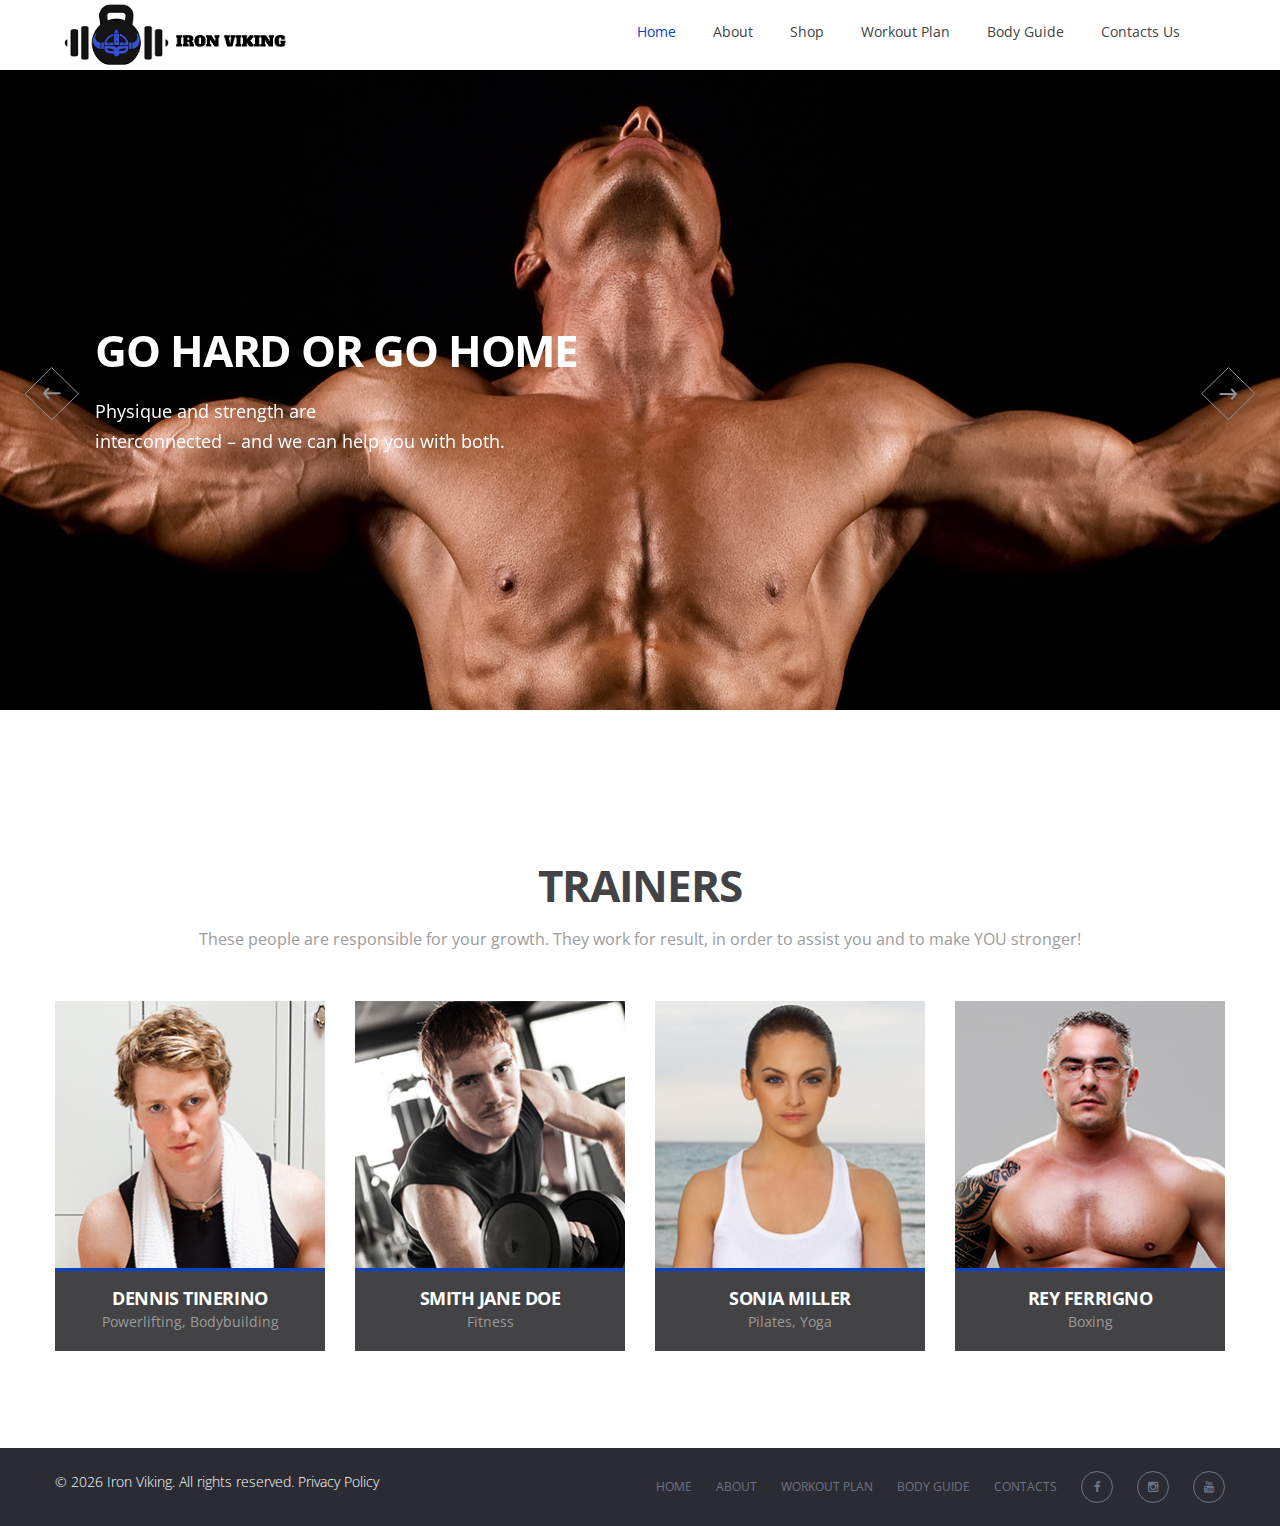
<file: index.html>
<!DOCTYPE html>
<html lang="en" class="wide wow-animation">

<head>
    <!-- Site Title-->
    <title>Iron Viking</title>
    <meta name="format-detection" content="telephone=no">
    <meta name="viewport" content="width=device-width, height=device-height, initial-scale=1.0, maximum-scale=1.0, user-scalable=0">
    <meta http-equiv="X-UA-Compatible" content="IE=edge">
    <meta charset="utf-8">

    <!-- Stylesheets-->
    <link rel="stylesheet" type="text/css" href="http://fonts.googleapis.com/css?family=Open+Sans:400,400italic,700,600,800,300,700italic,800italic%7CRoboto:300,400,700">
    <link rel="stylesheet" href="css/style.css">
		<!--[if lt IE 10]>
    <div style="background: #212121; padding: 10px 0; box-shadow: 3px 3px 5px 0 rgba(0,0,0,.3); clear: both; text-align:center; position: relative; z-index:1;"><a href="http://windows.microsoft.com/en-US/internet-explorer/"><img src="images/ie8-panel/warning_bar_0000_us.jpg" border="0" height="42" width="820" alt="You are using an outdated browser. For a faster, safer browsing experience, upgrade for free today."></a></div>
    <script src="js/html5shiv.min.js"></script>
		<![endif]-->


  </head>
  <body>
    <!-- Page-->
    <div class="page text-center">
      <!-- Page Header-->
      <header class="page-header">
        <!-- TX Navbar-->
        <div class="tx-navbar-wrap">
          <nav data-layout="tx-navbar-fixed" data-sm-layout="tx-navbar-fixed" data-md-layout="tx-navbar-fullwidth" data-md-device-layout="tx-navbar-fixed" data-lg-layout="tx-navbar-static" data-lg-device-layout="tx-navbar-fixed" data-sm-stick-up-offset="30px" data-lg-stick-up-offset="30px" class="tx-navbar">
            <!-- TX Navbar Top Panel-->
            <div data-tx-navbar-toggle=".tx-navbar-top-panel" class="tx-navbar-collapse-toggle"></div>

            <div class="tx-navbar-inner">
              <!-- TX Navbar Panel-->
              <div class="tx-navbar-panel">
                <!-- TX Navbar Toggle-->
                <button data-tx-navbar-toggle=".tx-navbar-nav-wrap" class="tx-navbar-toggle"><span></span></button>
                <!-- TX Navbar Brand-->
                <div class="tx-navbar-brand"><a href="index.html" class="reveal-inline-block"><img src="images/logo.png" height="70px" alt=""></a></div>
              </div>
              <div class="tx-navbar-nav-wrap">
                <!-- TX Navbar Nav-->
                <ul class="tx-navbar-nav">
                  <li class="active"><a href="index.html">Home</a></li>


                  <li><a href="about.html">About</a></li>
                  <li><a href="#">Shop</a>
                    <!-- TX Navbar Dropdown-->
                    <ul class="tx-navbar-dropdown">
                     <li><a href="women.html">Women</a></li>
                      <li><a href="men.html">Men</a></li>
                    </ul>
                  </li>

				    <li><a href="workoutplan.html">Workout Plan</a></li>
				    <li><a href="bodyguide.html">Body Guide</a></li>

                  <li><a href="contacts.html">Contacts Us</a></li>
                </ul>
              </div>
            </div>
          </nav>
        </div>
        <!-- Swiper-->
        <div data-draggable="false" class="swiper-container swiper-slider">
          <div class="swiper-wrapper">
            <div data-slide-bg="images/index-00.jpg" class="swiper-slide">
              <div class="swiper-slide-caption text-md-left">
                <div class="shell">
                  <div class="range">
                    <div class="cell-md-8">
                      <h2 data-caption-animate="fadeInUp">Go hard or go home</h2>
                      <p data-caption-animate="fadeInUp" data-caption-delay="200" class="text-white lead">
                        Physique and strength are
                        <br class="veil reveal-md-block">
                        interconnected – and we can help you with both.
                      </p>
                    </div>
                  </div>
                </div>
              </div>
            </div>
            <div data-slide-bg="images/index-01.jpg" class="swiper-slide">
              <div class="swiper-slide-caption text-md-left">
                <div class="shell">
                  <div class="range">
                    <div class="cell-md-8">
                      <h2 data-caption-animate="fadeInUp">
                        A perfect body requires
                        <br class="veil reveal-md-block">
                        a lot of training
                      </h2>
                      <p data-caption-animate="fadeInUp" data-caption-delay="200" class="text-white lead">
                        Start your way to a healthy life with our personalized
                        <br class="veil reveal-md-block">
                        training programs.
                      </p>

                    </div>
                  </div>
                </div>
              </div>
            </div>
            <div data-slide-bg="images/index-02.jpg" class="swiper-slide">
              <div class="swiper-slide-caption text-md-left">
                <div class="shell">
                  <div class="range">
                    <div class="cell-md-8">
                      <h2 data-caption-animate="fadeInUp">
                        Improve the physical
                        <br class="veil reveal-md-block">
                        shape of your body
                      </h2>
                      <p data-caption-animate="fadeInUp" data-caption-delay="200" class="text-white lead">
                        Start your way to a healthy life with our personalized
                        <br class="veil reveal-md-block">
                        training programs.
                      </p>
                    </div>
                  </div>
                </div>
              </div>
            </div>
          </div>
          <div class="swiper-pagination swiper-pagination-white veil-md"></div>
          <!-- Swiper Navigation-->
          <div class="swiper-button-prev">
            <svg x="0px" y="0px" width="64px" height="54px" viewbox="0 0 64 54" enable-background="new 0 0 595.28 841.89">
              <g>
                <line stroke-miterlimit="10" x1="36.715" y1="0.598" x2="10.09" y2="26.801"></line>
                <line stroke-miterlimit="10" x1="10.09" y1="26.801" x2="36.715" y2="52.786"></line>
                <line stroke-miterlimit="10" x1="36.715" y1="52.786" x2="63.34" y2="26.801"></line>
                <line stroke-miterlimit="10" x1="63.34" y1="26.801" x2="36.715" y2="0.598"></line>
                <line stroke-width="2" stroke-miterlimit="10" x1="28.465" y1="26.286" x2="45.528" y2="26.286"></line>
                <line stroke-width="2" stroke-miterlimit="10" x1="29.028" y1="26.286" x2="33.84" y2="21.161"></line>
                <line stroke-width="2" stroke-miterlimit="10" x1="29.028" y1="26.286" x2="33.84" y2="31.473"></line>
              </g>
            </svg>
          </div>
          <div class="swiper-button-next">
            <svg x="0px" y="0px" width="64px" height="54px" viewbox="0 0 64 54" enable-background="new 0 0 595.28 841.89">
              <g>
                <line stroke-miterlimit="10" x1="27.403" y1="52.786" x2="54.028" y2="26.583"></line>
                <line stroke-miterlimit="10" x1="54.028" y1="26.583" x2="27.403" y2="0.598"></line>
                <line stroke-miterlimit="10" x1="27.403" y1="0.598" x2="0.778" y2="26.583"></line>
                <line stroke-miterlimit="10" x1="0.778" y1="26.583" x2="27.403" y2="52.786"></line>
                <line stroke-width="2" stroke-miterlimit="10" x1="35.653" y1="27.098" x2="18.59" y2="27.098"></line>
                <line stroke-width="2" stroke-miterlimit="10" x1="35.09" y1="27.098" x2="30.278" y2="32.223"></line>
                <line stroke-width="2" stroke-miterlimit="10" x1="35.09" y1="27.098" x2="30.278" y2="21.911"></line>
              </g>
            </svg>
          </div>
        </div>
      </header>
      <!-- Page Content-->
      <main class="page-content">
        <section class="section-70 section-md-90">
          <div class="shell">
            <h2>Trainers</h2>
            <p class="big">These people are responsible for your growth. They work for result, in order to assist you and to make YOU stronger!</p>
            <div class="range">
              <div class="cell-md-3 cell-sm-6">
                <div class="thumbnail-custom-variant-1">
                  <div class="caption-wrapper"><img src="images/index-13.jpg" width="271" height="268" alt="" class="img-responsive">
                   <!--  <div class="caption">
                      <ul class="list-inline">
                        <li><a href="index.html#" class="icon icon-xxs icon-white icon-circle icon-border fa-facebook"></a></li>
                        <li><a href="index.html#" class="icon icon-xxs icon-white icon-circle icon-border fa-instagram"></a></li>
                        <li><a href="index.html#" class="icon icon-xxs icon-white icon-circle icon-border fa-twitter"></a></li>
                        <li><a href="index.html#" class="icon icon-xxs icon-white icon-circle icon-border fa-google-plus"></a></li>
                      </ul>
                    </div> -->
                  </div>
                  <div class="caption-2">
                    <h5><a href="coach.html">Dennis Tinerino</a></h5>
                    <p>Powerlifting, Bodybuilding</p>
                  </div>
                </div>
              </div>
              <div class="cell-md-3 cell-sm-6">
                <div class="thumbnail-custom-variant-1">
                  <div class="caption-wrapper"><img src="images/index-14.jpg" width="271" height="268" alt="" class="img-responsive">
                 <!--    <div class="caption">
                      <ul class="list-inline">
                        <li><a href="index.html#" class="icon icon-xxs icon-white icon-circle icon-border fa-facebook"></a></li>
                        <li><a href="index.html#" class="icon icon-xxs icon-white icon-circle icon-border fa-instagram"></a></li>
                        <li><a href="index.html#" class="icon icon-xxs icon-white icon-circle icon-border fa-twitter"></a></li>
                        <li><a href="index.html#" class="icon icon-xxs icon-white icon-circle icon-border fa-google-plus"></a></li>
                      </ul>
                    </div> -->
                  </div>
                  <div class="caption-2">
                    <h5><a href="coach.html">Smith Jane Doe</a></h5>
                    <p>Fitness</p>
                  </div>
                </div>
              </div>
              <div class="cell-md-3 cell-sm-6 offset-top-40 offset-md-top-0">
                <div class="thumbnail-custom-variant-1">
                  <div class="caption-wrapper"><img src="images/index-15.jpg" width="271" height="268" alt="" class="img-responsive">
                  <!--   <div class="caption">
                      <ul class="list-inline">
                        <li><a href="index.html#" class="icon icon-xxs icon-white icon-circle icon-border fa-facebook"></a></li>
                        <li><a href="index.html#" class="icon icon-xxs icon-white icon-circle icon-border fa-instagram"></a></li>
                        <li><a href="index.html#" class="icon icon-xxs icon-white icon-circle icon-border fa-twitter"></a></li>
                        <li><a href="index.html#" class="icon icon-xxs icon-white icon-circle icon-border fa-google-plus"></a></li>
                      </ul>
                    </div> -->
                  </div>
                  <div class="caption-2">
                    <h5><a href="coach.html">Sonia Miller</a></h5>
                    <p>Pilates, Yoga</p>
                  </div>
                </div>
              </div>
              <div class="cell-md-3 cell-sm-6 offset-top-40 offset-md-top-0">
                <div class="thumbnail-custom-variant-1">
                  <div class="caption-wrapper"><img src="images/index-16.jpg" width="271" height="268" alt="" class="img-responsive">
                   <!--  <div class="caption">
                      <ul class="list-inline">
                        <li><a href="index.html#" class="icon icon-xxs icon-white icon-circle icon-border fa-facebook"></a></li>
                        <li><a href="index.html#" class="icon icon-xxs icon-white icon-circle icon-border fa-instagram"></a></li>
                        <li><a href="index.html#" class="icon icon-xxs icon-white icon-circle icon-border fa-twitter"></a></li>
                        <li><a href="index.html#" class="icon icon-xxs icon-white icon-circle icon-border fa-google-plus"></a></li>
                      </ul>
                    </div> -->
                  </div>
                  <div class="caption-2">
                    <h5><a href="coach.html">Rey Ferrigno</a></h5>
                    <p>Boxing</p>
                  </div>
                </div>
              </div>
            </div>
          </div>
        </section>
        <!-- TX Parallax-->






      </main>
      <!-- Page Footer-->
      <footer class="page-footer context-dark">
        <section class="bg-gray-darker section-23">
          <div class="shell">
            <div class="range range-sm-justify">
              <div class="cell-md-7 cell-md-push-1 text-md-right">
                <ul class="nav">
                  <li><a href="index.html">Home</a></li>
                  <li><a href="about.html">About</a></li>
                  <li><a href="workoutplan.html">Workout Plan</a></li>
				          <li><a href="bodyguide.html">Body Guide</a></li>
                  <li><a href="contacts.html">Contacts </a></li>
                  <li><a href="https://www.facebook.com/ironvikingapparel/?modal=admin_todo_tour" class="icon icon-circle icon-white icon-border icon-xxs fa-facebook"></a></li>
                  <li><a href="https://www.instagram.com/ironvikingceo/?hl=en" class="icon icon-circle icon-white icon-border icon-xxs fa-instagram"></a></li>
                  <li><a href="https://www.youtube.com/channel/UCTmHUwIkQoQSxRINs6waVog" class="icon icon-circle icon-white icon-border icon-xxs fa-youtube"></a></li>

                </ul>
              </div>
              <div class="cell-md-5 offset-top-25 offset-md-top-0 text-md-left">
                <p class="text-light">&copy; <span id="copyright-year"></span> Iron Viking. All rights reserved. <a href="#" class="text-white">Privacy Policy</a></p>
              </div>
            </div>
          </div>
        </section>
      </footer>
    </div>
<!-- PhotoSwipe Gallery-->

    <!-- Java script-->
	<script src="js/jquery-3.1.1.min.js"></script>
	<script src="js/jquery-migrate-3.0.0.min.js"></script>


    <script src="js/core.min.js"></script>
    <script src="js/script.js"></script>

  </body>

</html>
</file>
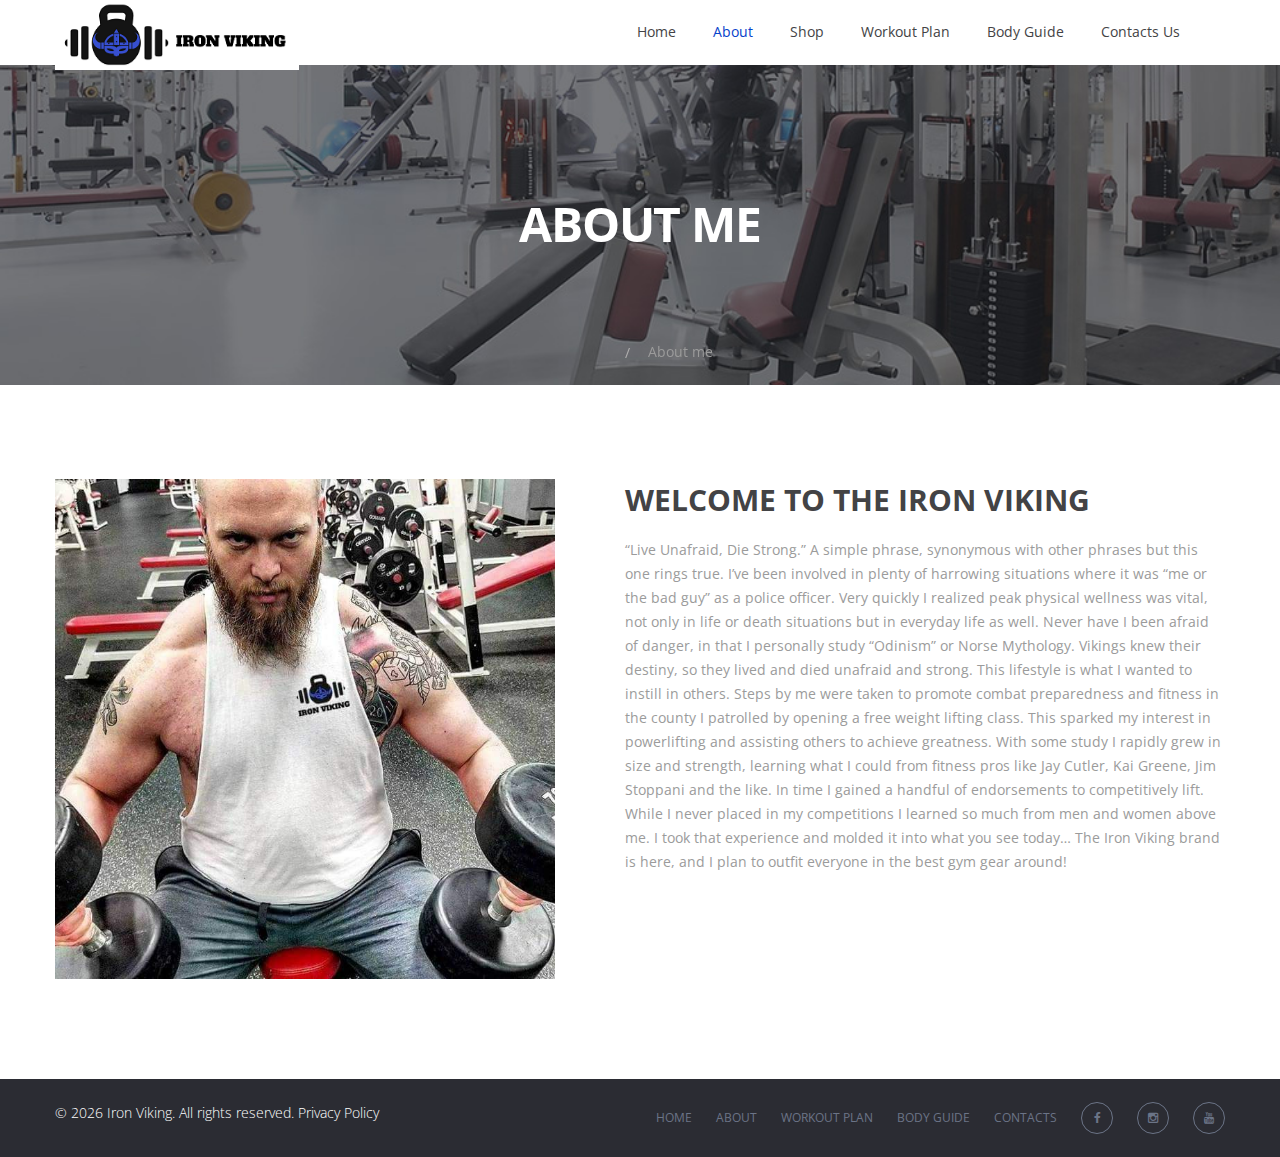
<file: about.html>
<!DOCTYPE html>
<html lang="en" class="wide wow-animation">

<head>
    <!-- Site Title-->
    <title>Iron Viking</title>
    <meta name="format-detection" content="telephone=no">
    <meta name="viewport" content="width=device-width, height=device-height, initial-scale=1.0, maximum-scale=1.0, user-scalable=0">
    <meta http-equiv="X-UA-Compatible" content="IE=edge">
    <meta charset="utf-8">

    <!-- Stylesheets-->
    <link rel="stylesheet" type="text/css" href="http://fonts.googleapis.com/css?family=Open+Sans:400,400italic,700,600,800,300,700italic,800italic%7CRoboto:300,400,700">
    <link rel="stylesheet" href="css/style.css">
		<!--[if lt IE 10]>
    <div style="background: #212121; padding: 10px 0; box-shadow: 3px 3px 5px 0 rgba(0,0,0,.3); clear: both; text-align:center; position: relative; z-index:1;"><a href="http://windows.microsoft.com/en-US/internet-explorer/"><img src="images/ie8-panel/warning_bar_0000_us.jpg" border="0" height="42" width="820" alt="You are using an outdated browser. For a faster, safer browsing experience, upgrade for free today."></a></div>
    <script src="js/html5shiv.min.js"></script>
		<![endif]-->


  </head>
  <body>
    <!-- Page-->
    <div class="page text-center">
      <!-- Page Header-->
      <header class="page-header">
        <!-- TX Navbar-->
        <div class="tx-navbar-wrap">
          <nav data-layout="tx-navbar-fixed" data-sm-layout="tx-navbar-fixed" data-md-layout="tx-navbar-fullwidth" data-md-device-layout="tx-navbar-fixed" data-lg-layout="tx-navbar-static" data-lg-device-layout="tx-navbar-fixed" data-sm-stick-up-offset="30px" data-lg-stick-up-offset="30px" class="tx-navbar">
            <!-- TX Navbar Top Panel-->
            <div data-tx-navbar-toggle=".tx-navbar-top-panel" class="tx-navbar-collapse-toggle"></div>

            <div class="tx-navbar-inner">
              <!-- TX Navbar Panel-->
              <div class="tx-navbar-panel">
                <!-- TX Navbar Toggle-->
                <button data-tx-navbar-toggle=".tx-navbar-nav-wrap" class="tx-navbar-toggle"><span></span></button>
                <!-- TX Navbar Brand-->
                <div class="tx-navbar-brand"><a href="index.html" class="reveal-inline-block"><img src="images/logo.png" height="70px" alt=""></a></div>
              </div>
              <div class="tx-navbar-nav-wrap">
                <!-- TX Navbar Nav-->
                <ul class="tx-navbar-nav">
                  <li ><a href="index.html">Home</a></li>



                  <li class="active"><a href="about.html">About</a></li>
                  <li><a href="#">Shop</a>
                    <!-- TX Navbar Dropdown-->


                    <ul class="tx-navbar-dropdown">
                     <li><a href="women.html">Women</a></li>
                      <li><a href="men.html">Men</a></li>
                    </ul>
                  </li>

				    <li><a href="workoutplan.html">Workout Plan</a></li>
				    <li><a href="bodyguide.html">Body Guide</a></li>

                  <li><a href="contacts.html">Contacts Us</a></li>
                 <!--  <li class="veil tx-navbar-fixed--visible"><a href="shop.html">Cart</a></li> -->
                </ul>
              </div>

            </div>
          </nav>
        </div>
        <!-- Swiper-->

      </header>
      <!-- Page Content-->
      <main class="page-content">
        <section class="tx-parallax context-dark">
          <div data-speed="0.2" data-type="media" data-url="images/header-bg-02.jpg" class="tx-parallax-layer"></div>
          <div data-speed="0" data-type="html" class="tx-parallax-layer">
            <div class="shell section-42 section-lg-70">
              <h2><span class="big">About me</span></h2>
            </div>
          </div>
        </section>
        <section>
          <ol class="breadcrumb-custom">
            <li><a href="index.html">Home</a></li>
            <li class="active">About me</li>
          </ol>
        </section>
        <section class="section-70 section-md-100">
          <div class="shell">
            <div class="range range-xs-justify text-md-left">
              <div class="cell-md-5">
                <div class="offset-md-right--30"><img src="images/austin.jpg" width="500" height="321" alt="" class="img-responsive center-block"></div>
              </div>
              <div class="cell-md-6 offset-top-25 offset-md-top-0">
                <div class="offset-md-left--30">
                  <h3>Welcome to the Iron Viking</h3>
                  <p>
                    “Live Unafraid, Die Strong.” A simple phrase, synonymous with other phrases but this one rings true. I’ve been involved in plenty of harrowing situations where it was “me or the bad guy” as a police officer. Very quickly I realized peak physical wellness was vital, not only in life or death situations but in everyday life as well. Never have I been afraid of danger, in that I personally study “Odinism” or Norse Mythology. Vikings knew their destiny, so they lived and died unafraid and strong. This lifestyle is what I wanted to instill in others. Steps by me were taken to promote combat preparedness and fitness in the county I patrolled by opening a free weight lifting class. This sparked my interest in powerlifting and assisting others to achieve greatness. With some study I rapidly grew in size and strength, learning what I could from fitness pros like Jay Cutler, Kai Greene, Jim Stoppani and the like. In time I gained a handful of endorsements to competitively lift. While I never placed in my competitions I learned so much from men and women above me. I took that experience and molded it into what you see today… The Iron Viking brand is here, and I plan to outfit everyone in the best gym gear around!
                  </p>


                </div>
              </div>
            </div>
          </div>
        </section>
        <!-- TX Parallax-->






      </main>
      <!-- Page Footer-->
      <footer class="page-footer context-dark">
        <!-- TX Parallax-->


        <section class="bg-gray-darker section-23">
          <div class="shell">
            <div class="range range-sm-justify">
              <div class="cell-md-7 cell-md-push-1 text-md-right">
                <ul class="nav">
                   <li><a href="index.html">Home</a></li>
				           <li><a href="about.html">About</a></li>
                   <li><a href="workoutplan.html">Workout Plan</a></li>
				           <li><a href="bodyguide.html">Body Guide</a></li>
                   <li><a href="contacts.html">Contacts </a></li>
                   <li><a href="https://www.facebook.com/ironvikingapparel/?modal=admin_todo_tour" class="icon icon-circle icon-white icon-border icon-xxs fa-facebook"></a></li>
                   <li><a href="https://www.instagram.com/ironvikingceo/?hl=en" class="icon icon-circle icon-white icon-border icon-xxs fa-instagram"></a></li>
                   <li><a href="https://www.youtube.com/channel/UCTmHUwIkQoQSxRINs6waVog" class="icon icon-circle icon-white icon-border icon-xxs fa-youtube"></a></li>
                </ul>
              </div>
              <div class="cell-md-5 offset-top-25 offset-md-top-0 text-md-left">
                <p class="text-light">&copy; <span id="copyright-year"></span> Iron Viking. All rights reserved. <a href="#" class="text-white">Privacy Policy</a></p>

			</div>
            </div>
          </div>
        </section>
      </footer>
    </div>

    <!-- Java script-->
	<script src="js/jquery-3.1.1.min.js"></script>
	<script src="js/jquery-migrate-3.0.0.min.js"></script>

    <script src="js/core.min.js"></script>
    <script src="js/script.js"></script>

  </body>

</html>
</file>
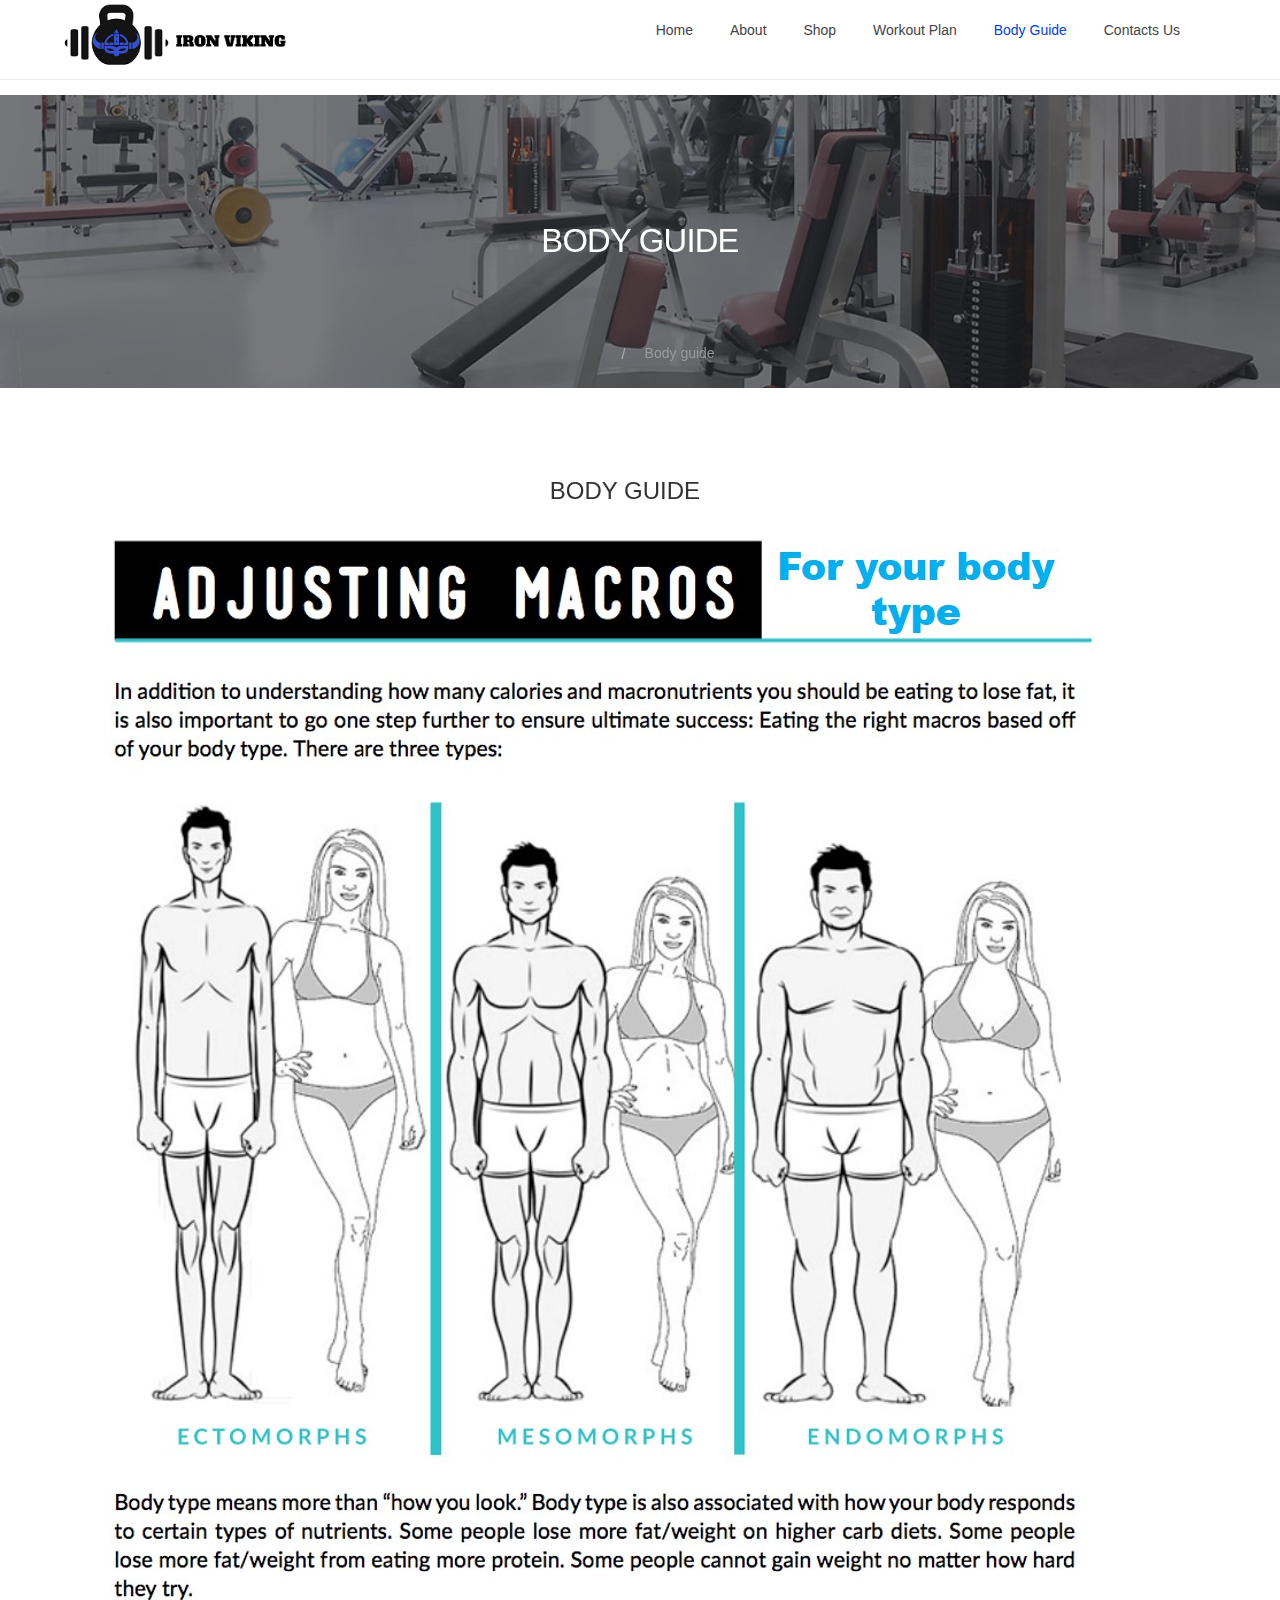
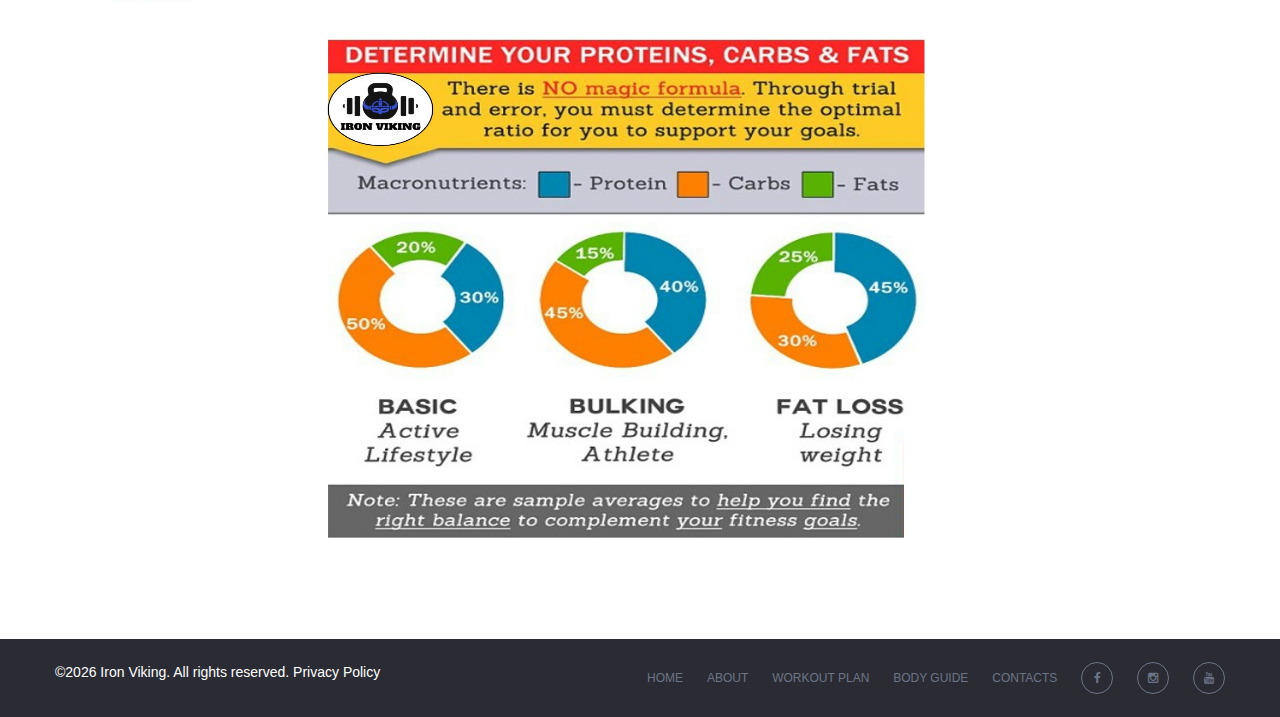
<file: bodyguide.html>
<!DOCTYPE html>
<html lang="en" class="wide wow-animation">

<head>
    <!-- Site Title-->
    <title>Iron Viking -Body Guide</title>
    <meta name="format-detection" content="telephone=no">
    <meta name="viewport" content="width=device-width, height=device-height, initial-scale=1.0, maximum-scale=1.0, user-scalable=0">
    <meta http-equiv="X-UA-Compatible" content="IE=edge">
    <meta charset="utf-8">

    <!-- Stylesheets-->
    <link rel="stylesheet" type="text/css" href="http://fonts.googleapis.com/css?family=Open+Sans:400,400italic,700,600,800,300,700italic,800italic%7CRoboto:300,400,700">
    <link rel="stylesheet" href="css/style.css">
	<link href="css/bootstrap.css" rel="stylesheet">
		<!--[if lt IE 10]>
    <div style="background: #212121; padding: 10px 0; box-shadow: 3px 3px 5px 0 rgba(0,0,0,.3); clear: both; text-align:center; position: relative; z-index:1;"><a href="http://windows.microsoft.com/en-US/internet-explorer/"><img src="images/ie8-panel/warning_bar_0000_us.jpg" border="0" height="42" width="820" alt="You are using an outdated browser. For a faster, safer browsing experience, upgrade for free today."></a></div>
    <script src="js/html5shiv.min.js"></script>
		<![endif]-->


  </head>
  <body>
    <!-- Page-->
    <div class="page text-center">
      <!-- Page Header-->
      <header class="page-header">
        <!-- TX Navbar-->
        <div class="tx-navbar-wrap">
          <nav data-layout="tx-navbar-fixed" data-sm-layout="tx-navbar-fixed" data-md-layout="tx-navbar-fullwidth" data-md-device-layout="tx-navbar-fixed" data-lg-layout="tx-navbar-static" data-lg-device-layout="tx-navbar-fixed" data-sm-stick-up-offset="30px" data-lg-stick-up-offset="30px" class="tx-navbar">
            <!-- TX Navbar Top Panel-->
            <div data-tx-navbar-toggle=".tx-navbar-top-panel" class="tx-navbar-collapse-toggle"></div>

            <div class="tx-navbar-inner">
              <!-- TX Navbar Panel-->
              <div class="tx-navbar-panel">
                <!-- TX Navbar Toggle-->
                <button data-tx-navbar-toggle=".tx-navbar-nav-wrap" class="tx-navbar-toggle"><span></span></button>
                <!-- TX Navbar Brand-->
                <div class="tx-navbar-brand"><a href="index.html" class="reveal-inline-block"><img src="images/logo.png" height="70px" alt=""></a></div>
              </div>
              <div class="tx-navbar-nav-wrap">
                <!-- TX Navbar Nav-->
                <ul class="tx-navbar-nav">
                  <li ><a href="index.html">Home</a></li>



                  <li ><a href="about.html">About</a></li>
                  <li><a href="#">Shop</a>
                    <!-- TX Navbar Dropdown-->


                    <ul class="tx-navbar-dropdown">
                     <li><a href="women.html">Women</a></li>
                      <li><a href="men.html">Men</a></li>
                    </ul>
                  </li>

				    <li><a href="workoutplan.html">Workout Plan</a></li>
				    <li class="active"><a href="bodyguide.html">Body Guide</a></li>

                  <li><a href="contacts.html">Contacts Us</a></li>
                 <!--  <li class="veil tx-navbar-fixed--visible"><a href="shop.html">Cart</a></li> -->
                </ul>
              </div>

            </div>
          </nav>
        </div>
        <!-- Swiper-->

      </header>
      <!-- Page Content-->
      <main class="page-content">
        <section class="tx-parallax context-dark">
          <div data-speed="0.2" data-type="media" data-url="images/header-bg-02.jpg" class="tx-parallax-layer"></div>
          <div data-speed="0" data-type="html" class="tx-parallax-layer">
            <div class="shell section-42 section-lg-70">
              <h2><span class="big">Body guide</span></h2>
            </div>
          </div>
        </section>
        <section>
          <ol class="breadcrumb-custom">
            <li><a href="index.html">Home</a></li>
            <li class="active">Body guide </li>
          </ol>
        </section>
        <section class="section-70 section-md-100">
          <div class="shell">
            <div class="range range-xs-justify text-md-left">

             <div class="col-md-12">
                <div class="offset-md-left--30 text-center">
                  <h3>Body Guide</h3>
                   <div class="col-md-12">
                     <img class="image1" src="img/Simplebodyguide.jpg" alt="Body Guide" class="img-responsive" >
                  </div>
                   <div class="cell-md-12">
        <img class="image1" src="img/Macroguide.jpg" alt="Workout Plan" width="600px" height="500px">
                  </div>

                </div>
              </div>
            </div>
          </div>
        </section>
        <!-- TX Parallax-->






      </main>
      <!-- Page Footer-->
      <footer class="page-footer context-dark">
        <!-- TX Parallax-->


        <section class="bg-gray-darker section-23">
          <div class="shell">
            <div class="range range-sm-justify">
              <div class="cell-md-7 cell-md-push-1 text-md-right">
                <ul class="nav">
                   <li><a href="index.html">Home</a></li>
				           <li><a href="about.html">About</a></li>
                   <li><a href="workoutplan.html">Workout Plan</a></li>
				           <li><a href="bodyguide.html">Body Guide</a></li>
                   <li><a href="contacts.html">Contacts </a></li>
                   <li><a href="https://www.facebook.com/ironvikingapparel/?modal=admin_todo_tour" class="icon icon-circle icon-white icon-border icon-xxs fa-facebook"></a></li>
                   <li><a href="https://www.instagram.com/ironvikingceo/?hl=en" class="icon icon-circle icon-white icon-border icon-xxs fa-instagram"></a></li>
                   <li><a href="https://www.youtube.com/channel/UCTmHUwIkQoQSxRINs6waVog" class="icon icon-circle icon-white icon-border icon-xxs fa-youtube"></a></li>
                </ul>
              </div>
              <div class="cell-md-5 offset-top-25 offset-md-top-0 text-md-left">
                <p class="text-light">&copy;<span id="copyright-year"></span> Iron Viking. All rights reserved. <a href="#" class="text-white">Privacy Policy</a></p>        
			       </div>
            </div>
          </div>
        </section>
      </footer>
    </div>

	<script src="js/jquery-3.1.1.min.js"></script>
	<script src="js/jquery-migrate-3.0.0.min.js"></script>

    <script src="js/core.min.js"></script>
    <script src="js/script.js"></script>

  </body>

</html>
</file>
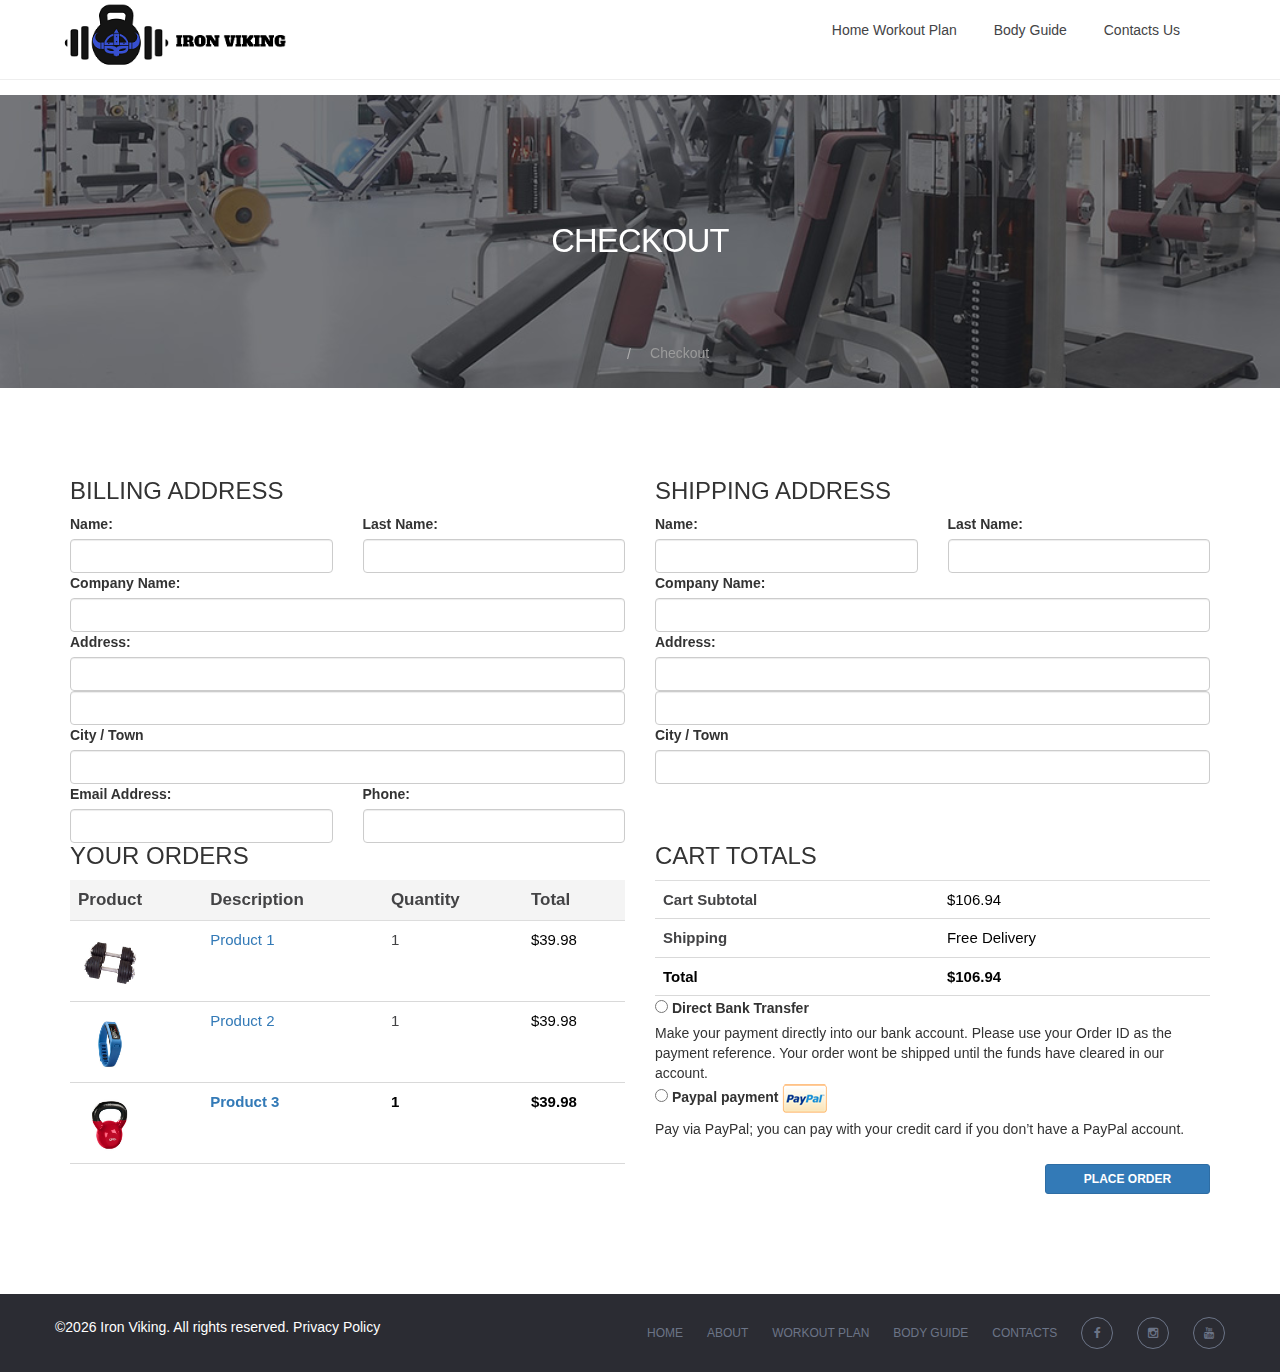
<file: checkout.html>
<!DOCTYPE html>
<html lang="en" class="wide wow-animation">

<head>
    <!-- Site Title-->
    <title>Iron Viking</title>
    <meta name="format-detection" content="telephone=no">
    <meta name="viewport" content="width=device-width, height=device-height, initial-scale=1.0, maximum-scale=1.0, user-scalable=0">
    <meta http-equiv="X-UA-Compatible" content="IE=edge">
    <meta charset="utf-8">

    <!-- Stylesheets-->

    <link rel="stylesheet" type="text/css" href="http://fonts.googleapis.com/css?family=Open+Sans:400,400italic,700,600,800,300,700italic,800italic%7CRoboto:300,400,700">
    <link rel="stylesheet" href="css/style.css">
	<link href="css/bootstrap.css" rel="stylesheet">
		<!--[if lt IE 10]>
    <div style="background: #212121; padding: 10px 0; box-shadow: 3px 3px 5px 0 rgba(0,0,0,.3); clear: both; text-align:center; position: relative; z-index:1;"><a href="http://windows.microsoft.com/en-US/internet-explorer/"><img src="images/ie8-panel/warning_bar_0000_us.jpg" border="0" height="42" width="820" alt="You are using an outdated browser. For a faster, safer browsing experience, upgrade for free today."></a></div>
    <script src="js/html5shiv.min.js"></script>
		<![endif]-->


  </head>
  <body>
    <!-- Page-->
    <div class="page text-center">
      <!-- Page Header-->
      <header class="page-header">
        <!-- TX Navbar-->
        <div class="tx-navbar-wrap">
          <nav data-layout="tx-navbar-fixed" data-sm-layout="tx-navbar-fixed" data-md-layout="tx-navbar-fullwidth" data-md-device-layout="tx-navbar-fixed" data-lg-layout="tx-navbar-static" data-lg-device-layout="tx-navbar-fixed" data-sm-stick-up-offset="30px" data-lg-stick-up-offset="30px" class="tx-navbar">
            <!-- TX Navbar Top Panel-->
            <div data-tx-navbar-toggle=".tx-navbar-top-panel" class="tx-navbar-collapse-toggle"></div>
           <!--  <div class="tx-navbar-top-panel">
              <div class="tx-navbar-top-panel-inner">
                <div class="text-left reveal-flex tx-navbar-top-panel-first">
                 <div>66 Noe Street Los Angeles, CA 12365</div>
                  <div class="border-left">Call Us: <a href="callto:#">+4 (738) 311-2149</a></div>
                </div>
                <div class="text-right">
                  <p><a href="#">Contact Us</a></p>
                </div>
              </div>
            </div> -->
            <div class="tx-navbar-inner">
              <!-- TX Navbar Panel-->
              <div class="tx-navbar-panel">
                <!-- TX Navbar Toggle-->
                <button data-tx-navbar-toggle=".tx-navbar-nav-wrap" class="tx-navbar-toggle"><span></span></button>
                <!-- TX Navbar Brand-->
                <div class="tx-navbar-brand"><a href="index.html" class="reveal-inline-block"><img src="images/logo.png" height="70px" alt=""></a></div>
              </div>
              <div class="tx-navbar-nav-wrap">
                <!-- TX Navbar Nav-->
                <ul class="tx-navbar-nav">
                  <li><a href="index.html">Home</a></li>

                    <!-- TX Navbar Dropdown-->
                    <ul class="tx-navbar-dropdown">
                      <li><a href="women.html">Women</a></li>
                      <li><a href="men.html">Men</a></li>
                    </ul>
                  </li>

				   <li><a href="workoutplan.html">Workout Plan</a></li>
				    <li><a href="bodyguide.html">Body Guide</a></li>

                  <li><a href="contacts.html">Contacts Us</a></li>
                 <!--  <li class="veil tx-navbar-fixed--visible"><a href="shop.html">Cart</a></li> -->
                </ul>
              </div>

            </div>
          </nav>
        </div>
        <!-- Swiper-->

      </header>
      <!-- Page Content-->
      <main class="page-content">
        <section class="tx-parallax context-dark">
          <div data-speed="0.2" data-type="media" data-url="images/header-bg-02.jpg" class="tx-parallax-layer"></div>
          <div data-speed="0" data-type="html" class="tx-parallax-layer">
            <div class="shell section-42 section-lg-70">
              <h2><span class="big">Checkout</span></h2>
            </div>
          </div>
        </section>
        <section>
          <ol class="breadcrumb-custom">
            <li><a href="index.html">Home</a></li>
            <li class="active">Checkout</li>
          </ol>
        </section>
        <section class="section-70 section-md-100">
          <div class="shell">
            <div class="range range-xs-justify text-md-left">
              <div class="cell-md-12">




                    <div class="row">
					<div class="col-md-12">
                <div class="col-md-6 col-sm-6">
                    <h3>Billing Address</h3>


                    <form id="billing-form" name="billing-form" class="row" action="#" method="post">

                        <div class="col-sm-6">
                            <label for="billing-form-name">Name:</label>
                            <input type="text" id="billing-form-name" name="billing-form-name" value="" class="form-control" />
                        </div>

                        <div class="col-sm-6 col_last">
                            <label for="billing-form-lname">Last Name:</label>
                            <input type="text" id="billing-form-lname" name="billing-form-lname" value="" class="form-control" />
                        </div>

                        <div class="clear"></div>

                        <div class="col-sm-12">
                            <label for="billing-form-companyname">Company Name:</label>
                            <input type="text" id="billing-form-companyname" name="billing-form-companyname" value="" class="form-control" />
                        </div>

                        <div class="col-sm-12">
                            <label for="billing-form-address">Address:</label>
                            <input type="text" id="billing-form-address" name="billing-form-address" value="" class="form-control" />
                        </div>

                        <div class="col-sm-12">
                            <input type="text" id="billing-form-address2" name="billing-form-adress" value="" class="form-control" />
                        </div>

                        <div class="col-sm-12">
                            <label for="billing-form-city">City / Town</label>
                            <input type="text" id="billing-form-city" name="billing-form-city" value="" class="form-control" />
                        </div>

                        <div class="col-sm-6">
                            <label for="billing-form-email">Email Address:</label>
                            <input type="email" id="billing-form-email" name="billing-form-email" value="" class="form-control" />
                        </div>

                        <div class="col-sm-6 col_last">
                            <label for="billing-form-phone">Phone:</label>
                            <input type="text" id="billing-form-phone" name="billing-form-phone" value="" class="form-control" />
                        </div>

                    </form>
                </div>
                <div class="col-md-6 col-sm-6">
                    <h3 class="">Shipping Address</h3>

                    <form id="shipping-form" name="shipping-form" class="row dart-pt-20" action="#" method="post">

                        <div class="col-sm-6">
                            <label for="shipping-form-name">Name:</label>
                            <input type="text" id="shipping-form-name" name="shipping-form-name" value="" class="form-control" />
                        </div>

                        <div class="col-sm-6 col_last">
                            <label for="shipping-form-lname">Last Name:</label>
                            <input type="text" id="shipping-form-lname" name="shipping-form-lname" value="" class="form-control" />
                        </div>

                        <div class="clear"></div>

                        <div class="col-sm-12">
                            <label for="shipping-form-companyname">Company Name:</label>
                            <input type="text" id="shipping-form-companyname" name="shipping-form-companyname" value="" class="form-control" />
                        </div>

                        <div class="col-sm-12">
                            <label for="shipping-form-address">Address:</label>
                            <input type="text" id="shipping-form-address" name="shipping-form-address" value="" class="form-control" />
                        </div>

                        <div class="col-sm-12">
                            <input type="text" id="shipping-form-address2" name="shipping-form-adress" value="" class="form-control" />
                        </div>

                        <div class="col-sm-12">
                            <label for="shipping-form-city">City / Town</label>
                            <input type="text" id="shipping-form-city" name="shipping-form-city" value="" class="form-control" />
                        </div>



                    </form>
                </div>

				</div>
				<div class="col-md-12">
				<div class="col-md-6 col-sm-6">
   				<div class="table-responsive">
    				<h3 class="dart-pb-20">Your Orders</h3>
                    <table class="table cart checkout">
                        <thead>
                            <tr>
                                <th class="cart-product-thumbnail">Product</th>
                                <th class="cart-product-name">Description</th>
                                <th class="cart-product-quantity">Quantity</th>
                                <th class="cart-product-subtotal">Total</th>
                            </tr>
                        </thead>
                        <tbody>
                            <tr class="cart_item">

                                <td class="cart-product-thumbnail">
                                    <a href="#"><img width="64" height="64" src="images/shop-01.jpg" ></a>
                                </td>

                                <td class="cart-product-name">
                                    <a href="#">Product 1 </a>
                                </td>

                                <td class="quantity">
                                    <span>1</span>
                                </td>

                                <td class="cart-product-subtotal">
                                    <span class="amount">$39.98</span>
                                </td>


                            </tr>

                            <tr class="cart_item">

                                <td class="cart-product-thumbnail">
                                    <a href="#"><img width="64" height="64" src="images/shop-02.jpg"></a>
                                </td>

                                <td class="cart-product-name">
                                    <a href="#">Product 2</a>
                                </td>

                                <td class="quantity">
                                    <span>1</span>
                                </td>

                                <td class="cart-product-subtotal">
                                    <span class="amount">$39.98</span>
                                </td>

                            </tr>

                            <tr class="cart_item">

                                <td class="cart-product-thumbnail">
                                    <a href="#"><img width="64" height="64" src="images/shop-03.jpg" ></a>
                                </td>

                                <td class="cart-product-name">
                                    <a href="#">Product 3</a>
                                </td>

                                <td class="quantity">
                                    <span>1</span>
                                </td>

                                <td class="cart-product-subtotal">
                                    <span class="amount">$39.98</span>
                                </td>

                            </tr>
                        </tbody>
                    </table>
                </div>




    		</div>

            <div class="col-md-6  col-sm-6 clearfix">
                    <div class="table-responsive totle-cart">
                        <h3 class="dart-pb-20">Cart Totals</h3>

                        <table class="table cart">
                            <tbody>
                                <tr class="cart_item cart_totle">
                                    <td class="cart-product-name">
                                        <strong>Cart Subtotal</strong>
                                    </td>

                                    <td class="cart-product-name">
                                        <span class="amount">$106.94</span>
                                    </td>
                                </tr>
                                <tr class="cart_item cart_totle">
                                    <td class="cart-product-name">
                                        <strong>Shipping</strong>
                                    </td>

                                    <td class="cart-product-name">
                                        <span class="amount">Free Delivery</span>
                                    </td>
                                </tr>
                                <tr class="cart_item cart_totle">
                                    <td class="cart-product-name">
                                        <strong>Total</strong>
                                    </td>

                                    <td class="cart-product-name">
                                        <span class="blue"><strong>$106.94</strong></span>
                                    </td>
                                </tr>
                            </tbody>

                        </table>

                    </div>

                    <div class="payments-options">
                    <ul class="list-unstyled">
                        <li>
                            <label id="direct-transfer" for="payment_method_bacs">
                                <input id="payment_method_bacs" class="input-radio" type="radio" data-order_button_text="" value="bacs" name="payment_method">
                                Direct Bank Transfer
                            </label>
                            <div class="direct-transfer-msg">
                                <p class="gray">Make your payment directly into our bank account. Please use your Order ID as the payment reference. Your order wont be shipped until the funds
                                    have cleared in our account.</p>
                            </div>
                        </li>
                        <li>
                            <label for="payment_method_paypal" id="paypal-transfer">
                                <input type="radio" data-order_button_text="Proceed to PayPal" value="bacs" name="payment_method" class="input-radio" id="payment_method_paypal">
                                Paypal payment <img src="images/paypal.png" alt="">
                            </label>
                            <div class="paypal-transfer-msg">
                                <p>Pay via PayPal; you can pay with your credit card if you don’t have a PayPal account.</p>
                            </div>
                        </li>
                    </ul>
                </div>

                </div>
            	</div>
                <div class="col-md-12">
				<div class="col-md-10">

				</div>
				<div class="col-md-2">
               	<a href="#"  class="btn btn-primary btn-sm btn-block btn-circle" > <b>Place Order</b></a>
					</div>
                </div>

                    </div>


            </div>
          </div>
        </section>
        <!-- TX Parallax-->






      </main>
      <!-- Page Footer-->
      <footer class="page-footer context-dark">
        <!-- TX Parallax-->


        <section class="bg-gray-darker section-23">
          <div class="shell">
            <div class="range range-sm-justify">
              <div class="cell-md-7 cell-md-push-1 text-md-right">
                <ul class="nav">
                  <li><a href="index.html">Home</a></li>
				          <li><a href="about.html">About</a></li>
                  <li><a href="workoutplan.html">Workout Plan</a></li>
				          <li><a href="bodyguide.html">Body Guide</a></li>
                  <li><a href="contacts.html">Contacts </a></li>
                  <li><a href="https://www.facebook.com/ironvikingapparel/?modal=admin_todo_tour" class="icon icon-circle icon-white icon-border icon-xxs fa-facebook"></a></li>
                  <li><a href="https://www.instagram.com/ironvikingceo/?hl=en" class="icon icon-circle icon-white icon-border icon-xxs fa-instagram"></a></li>
                  <li><a href="https://www.youtube.com/channel/UCTmHUwIkQoQSxRINs6waVog" class="icon icon-circle icon-white icon-border icon-xxs fa-youtube"></a></li>
                </ul>
              </div>
              <div class="cell-md-5 offset-top-25 offset-md-top-0 text-md-left">
                <p class="text-light">&copy;<span id="copyright-year"></span> Iron Viking. All rights reserved. <a href="#" class="text-white">Privacy Policy</a></p>
              </div>
            </div>
          </div>
        </section>
      </footer>
    </div>

    <!-- Java script-->
	<script src="js/jquery-3.1.1.min.js"></script>
	<script src="js/jquery-migrate-3.0.0.min.js"></script>

    <script src="js/core.min.js"></script>
    <script src="js/script.js"></script>

  </body>

</html>
</file>
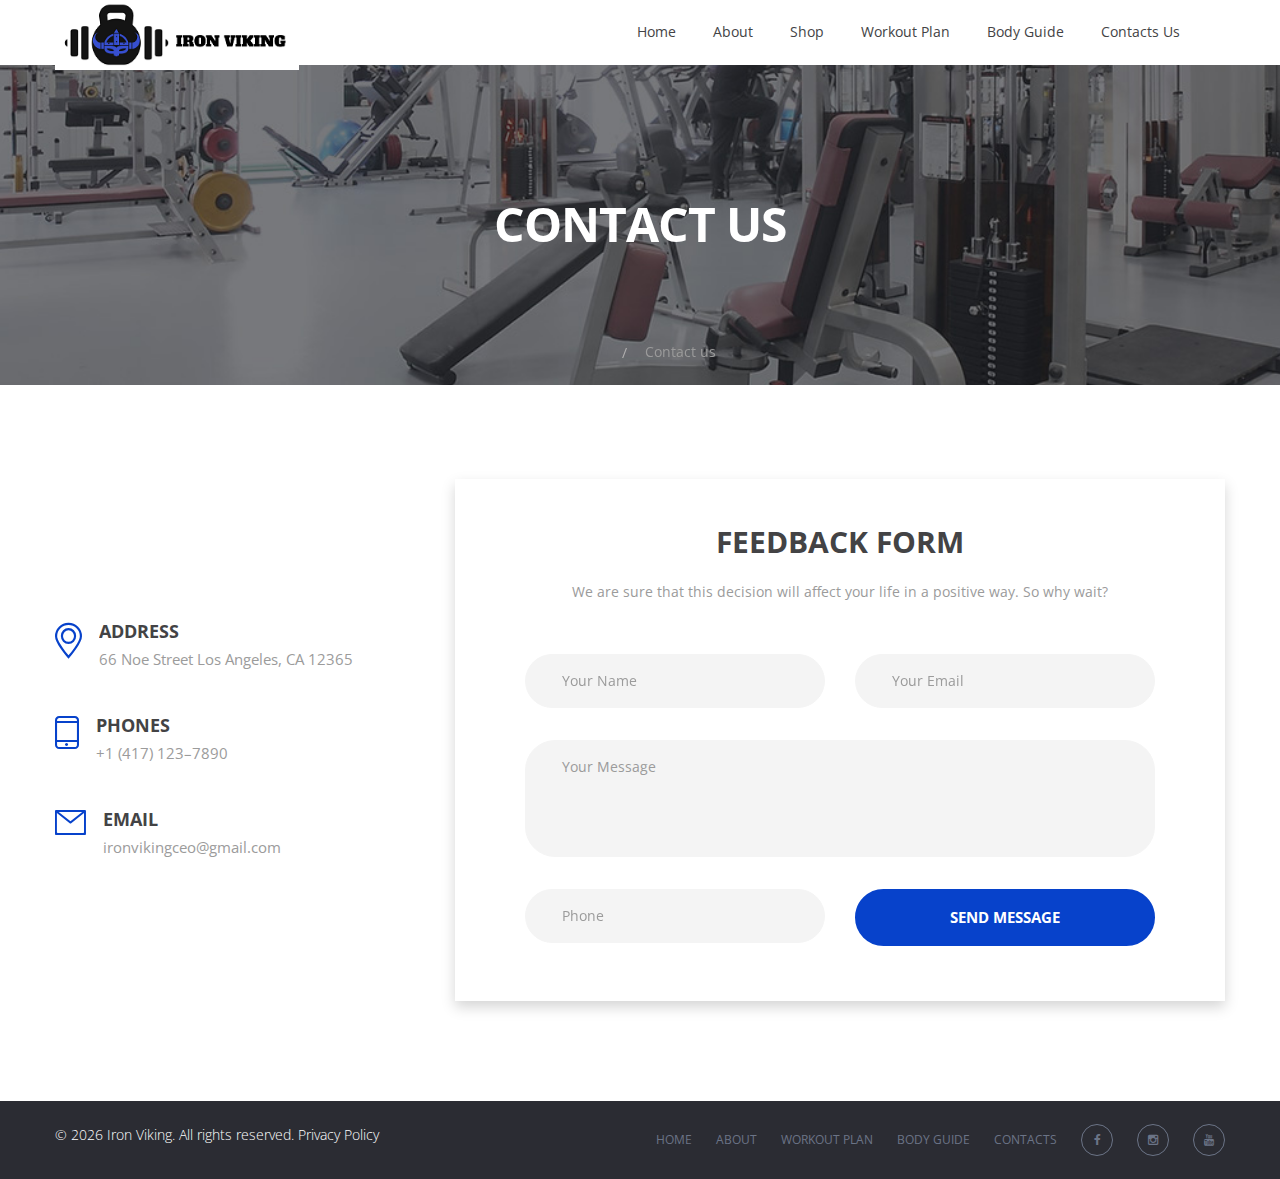
<file: contacts.html>
<!DOCTYPE html>
<html lang="en" class="wide wow-animation">

<head>
    <!-- Site Title-->
    <title>Contact us</title>
    <meta name="format-detection" content="telephone=no">
    <meta name="viewport" content="width=device-width, height=device-height, initial-scale=1.0, maximum-scale=1.0, user-scalable=0">
    <meta http-equiv="X-UA-Compatible" content="IE=edge">
    <meta charset="utf-8">

    <!-- Stylesheets-->
    <link rel="stylesheet" type="text/css" href="http://fonts.googleapis.com/css?family=Open+Sans:400,400italic,700,600,800,300,700italic,800italic%7CRoboto:300,400,700">
    <link rel="stylesheet" href="css/style.css">
		<!--[if lt IE 10]>
    <div style="background: #212121; padding: 10px 0; box-shadow: 3px 3px 5px 0 rgba(0,0,0,.3); clear: both; text-align:center; position: relative; z-index:1;"><a href="http://windows.microsoft.com/en-US/internet-explorer/"><img src="images/ie8-panel/warning_bar_0000_us.jpg" border="0" height="42" width="820" alt="You are using an outdated browser. For a faster, safer browsing experience, upgrade for free today."></a></div>
    <script src="js/html5shiv.min.js"></script>
		<![endif]-->
  </head>
  <body>
    <!-- Page-->
    <div class="page text-center">
      <!-- Page Header-->
      <header class="page-header">
        <!-- TX Navbar-->
        <div class="tx-navbar-wrap">
          <nav data-layout="tx-navbar-fixed" data-sm-layout="tx-navbar-fixed" data-md-layout="tx-navbar-fullwidth" data-md-device-layout="tx-navbar-fixed" data-lg-layout="tx-navbar-static" data-lg-device-layout="tx-navbar-fixed" data-sm-stick-up-offset="30px" data-lg-stick-up-offset="30px" class="tx-navbar">
            <!-- TX Navbar Top Panel-->
            <div data-tx-navbar-toggle=".tx-navbar-top-panel" class="tx-navbar-collapse-toggle"></div>

            <div class="tx-navbar-inner">
              <!-- TX Navbar Panel-->
              <div class="tx-navbar-panel">
                <!-- TX Navbar Toggle-->
                <button data-tx-navbar-toggle=".tx-navbar-nav-wrap" class="tx-navbar-toggle"><span></span></button>
                <!-- TX Navbar Brand-->
                <div class="tx-navbar-brand"><a href="index.html" class="reveal-inline-block"><img src="images/logo.png" height="70" alt=""></a></div>
              </div>
              <div class="tx-navbar-nav-wrap">
                <!-- TX Navbar Nav-->
                <ul class="tx-navbar-nav">
                  <li><a href="index.html">Home</a></li>
                  <li><a href="about.html">About</a></li>
                       <li><a href="#">Shop</a>
                    <!-- TX Navbar Dropdown-->
                    <ul class="tx-navbar-dropdown">
                     <li><a href="women.html">Women</a></li>
                      <li><a href="men.html">Men</a></li>
                    </ul>
                  </li>

				          <li><a href="workoutplan.html">Workout Plan</a></li>
				          <li><a href="bodyguide.html">Body Guide</a></li>
                  <li><a href="contacts.html">Contacts Us</a></li>
                </ul>
              </div>

            </div>
          </nav>
        </div>
      </header>
      <!-- Page Content-->
      <main class="page-content">
        <!-- TX Parallax-->
        <section class="tx-parallax context-dark">
          <div data-speed="0.2" data-type="media" data-url="images/header-bg-02.jpg" class="tx-parallax-layer"></div>
          <div data-speed="0" data-type="html" class="tx-parallax-layer">
            <div class="shell section-42 section-lg-70">
              <h2><span class="big">Contact us</span></h2>
            </div>
          </div>
        </section>
        <section>
          <ol class="breadcrumb-custom">
            <li><a href="index.html">Home</a></li>
            <li class="active">Contact us</li>
          </ol>
        </section>
        <section class="section-70 section-lg-100">
          <div class="shell">
            <div class="range">
              <div class="cell-md-4 cell-md-middle text-left">
                <div class="range">
                  <div class="cell-sm-6 cell-md-12">
                    <div class="media media-offset-2">
                      <div class="media-left"><span class="icon icon-primary fl-budicons-free-placeholder22"></span></div>
                      <div class="media-body">
                        <h5>Address</h5>
                        <p class="offset-top-4 media-content"><a href="contacts.html#" class="text-gray">66 Noe Street Los Angeles, CA 12365</a></p>
                      </div>
                    </div>
                  </div>

                  <div class="cell-sm-6 cell-md-12 offset-top-40">
                    <div class="media media-offset-2">
                      <div class="media-left"><span class="icon icon-primary fl-bigmug-line-cellphone55"></span></div>
                      <div class="media-body">
                        <h5>Phones</h5>
                        <p class="offset-top-4 media-content"><a href="callto:#" class="text-gray reveal-inline-block">+1 (417) 123–7890</a>
                        </p>
                      </div>
                    </div>
                  </div>
                  <div class="cell-sm-6 cell-md-12 offset-top-40">
                    <div class="media media-offset-2">
                      <div class="media-left"><span class="icon icon-primary fl-budicons-free-email75"></span></div>
                      <div class="media-body">
                        <h5>Email</h5>
                     <p class="offset-top-4 media-content"><a href="mailto:ironvikingceo@gmail.com" class="text-gray">ironvikingceo@gmail.com</a></p>
                      </div>
                    </div>
                  </div>
                </div>
              </div>
              <div class="cell-md-8">
                <div class="inset-left-20 inset-md-left-40 inset-right-20 inset-md-right-40 inset-lg-left-70 inset-lg-right-70 section-top-42 section-bottom-55 shadow-drop-lg">
                  <h3>Feedback Form</h3>
                  <p>We are sure that this decision will affect your life in a positive way. So why wait?</p>
                  <form data-form-output="form-output-global" data-form-type="contact" method="post" action="php/contact.htm" class="range tx-mailform text-left">
                    <form method="post" action="thankyou.html" onSubmit="return validateForm();">
                    <div class="cell-md-6">
                      <div class="form-group">
                        <label for="contact-name" class="form-label">Your Name</label>
                        <input id="contact-name" type="text" name="name" data-constraints="@Required" class="form-control">
                      </div>
                    </div>
                    <div class="cell-md-6 offset-top-17 offset-md-top-0">
                      <div class="form-group">
                        <label for="contact-email" class="form-label">Your Email</label>
                        <input id="contact-email" type="email" name="email" data-constraints="@Required @Email" class="form-control">
                      </div>
                    </div>
                    <div class="cell-md-6 offset-top-17 offset-md-top-32 cell-md-push-1">
                      <div class="form-group">
                        <label for="contact-phone" class="form-label">Phone</label>
                        <input id="contact-phone" type="text" name="phone" data-constraints="@Required @Integer" class="form-control">
                      </div>
                    </div>
                    <div class="cell-md-12 offset-top-17 offset-md-top-32">
                      <div class="form-group">
                        <label for="contact-message" class="form-label">Your Message</label>
                        <textarea id="contact-message" name="message" data-constraints="@Required" class="form-control"></textarea>
                      </div>
                    </div>
                    <div class="cell-md-6 offset-top-17 offset-md-top-32 cell-md-push-2">
                      <button type="submit" class="btn btn-primary btn-sm btn-block btn-circle" href="thankyou.html">Send message</button>
                    </div>
                  </form>
                </div>
              </div>
            </div>
          </div>
        </section>

      </main>
      <!-- Page Footer-->
   <footer class="page-footer context-dark">
        <!-- TX Parallax-->


        <section class="bg-gray-darker section-23">
          <div class="shell">
            <div class="range range-sm-justify">
              <div class="cell-md-7 cell-md-push-1 text-md-right">
                <ul class="nav">
                  <li><a href="index.html">Home</a></li>
				          <li><a href="about.html">About</a></li>
                  <li><a href="workoutplan.html">Workout Plan</a></li>
				          <li><a href="bodyguide.html">Body Guide</a></li>
                  <li><a href="contacts.html">Contacts </a></li>
                  <li><a href="https://www.facebook.com/ironvikingapparel/?modal=admin_todo_tour" class="icon icon-circle icon-white icon-border icon-xxs fa-facebook"></a></li>
                  <li><a href="https://www.instagram.com/ironvikingceo/?hl=en" class="icon icon-circle icon-white icon-border icon-xxs fa-instagram"></a></li>
                  <li><a href="https://www.youtube.com/channel/UCTmHUwIkQoQSxRINs6waVog" class="icon icon-circle icon-white icon-border icon-xxs fa-youtube"></a></li>
                </ul>
              </div>
              <div class="cell-md-5 offset-top-25 offset-md-top-0 text-md-left">
                <p class="text-light">&copy; <span id="copyright-year"></span> Iron Viking. All rights reserved. <a href="#" class="text-white">Privacy Policy</a></p>
			        </div>
            </div>
          </div>
        </section>
      </footer>
    </div>


    <!-- Java script-->
	<script src="js/jquery-3.1.1.min.js"></script>
	<script src="js/jquery-migrate-3.0.0.min.js"></script>
	<script src="js/tether/tether.js"></script>
	<script src="js/tether/tether.min.js"></script>
    <script src="js/core.min.js"></script>
    <script src="js/core.min.js"></script>
    <script src="js/script.js"></script>

  </body>

</html>
</file>
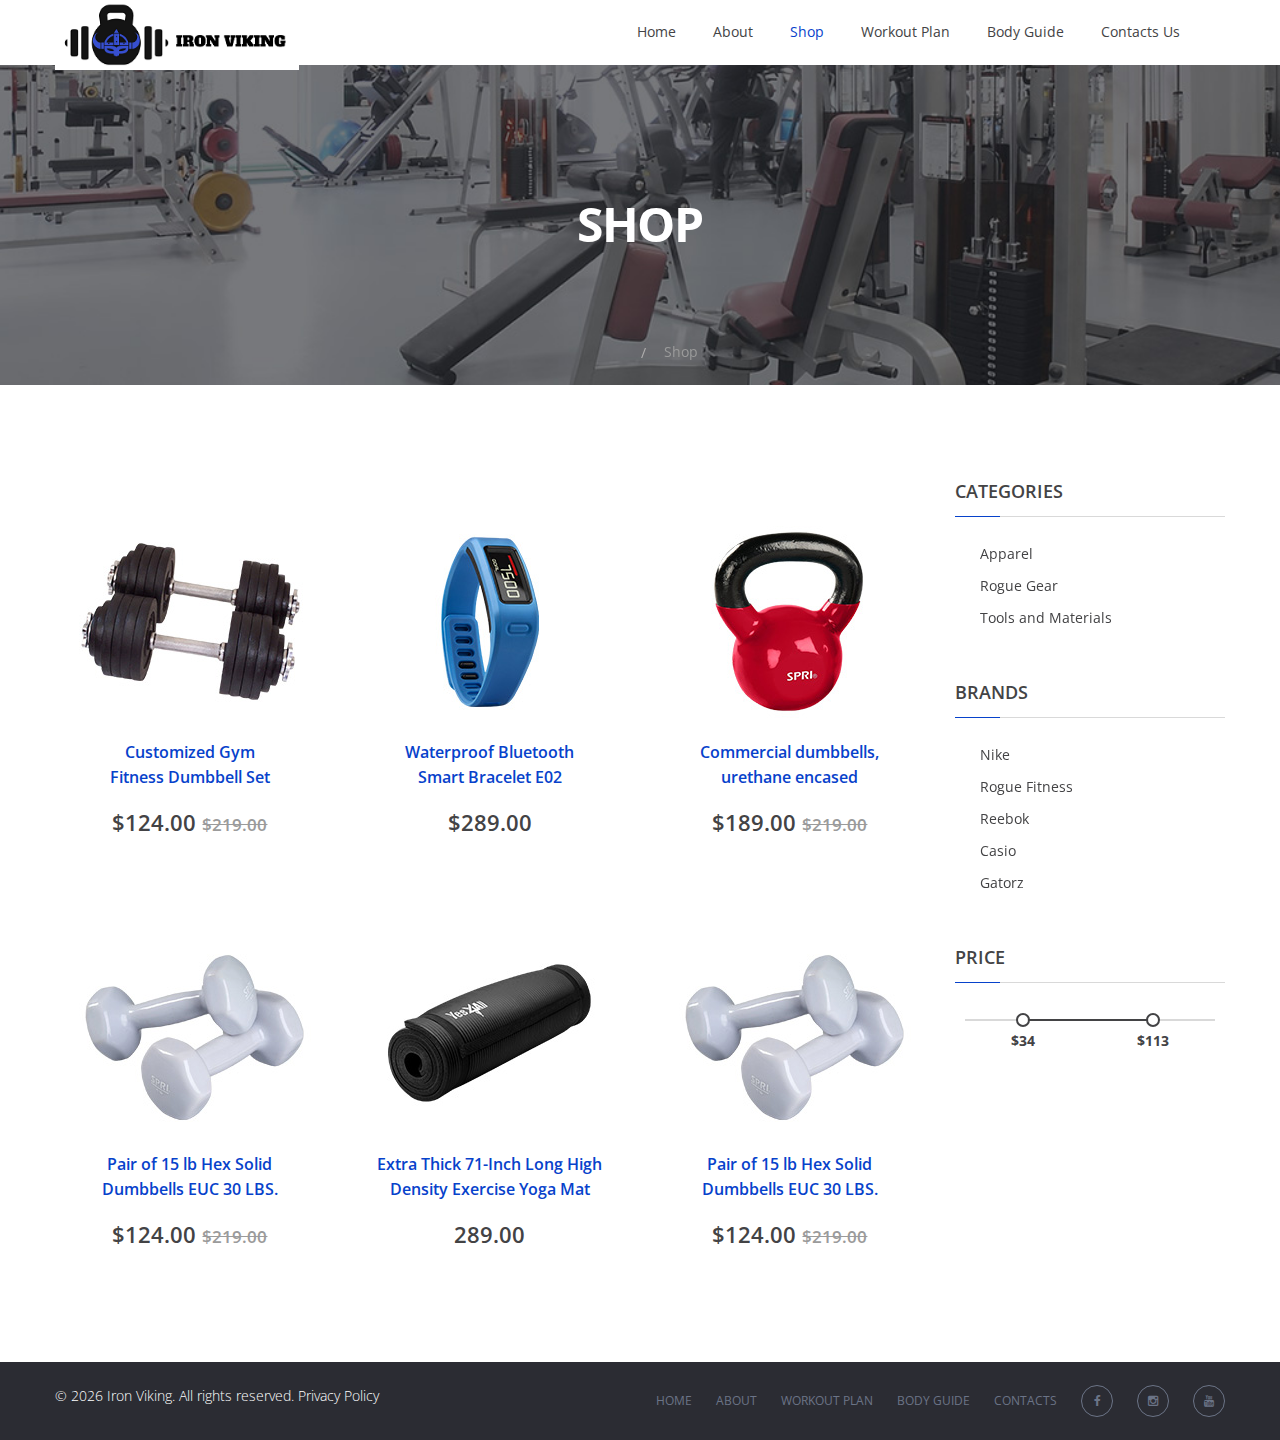
<file: men.html>
<!DOCTYPE html>
<html lang="en" class="wide wow-animation">

<head>
    <!-- Site Title-->
    <title>Iron Viking</title>
    <meta name="format-detection" content="telephone=no">
    <meta name="viewport" content="width=device-width, height=device-height, initial-scale=1.0, maximum-scale=1.0, user-scalable=0">
    <meta http-equiv="X-UA-Compatible" content="IE=edge">
    <meta charset="utf-8">

    <!-- Stylesheets-->
    <link rel="stylesheet" type="text/css" href="http://fonts.googleapis.com/css?family=Open+Sans:400,400italic,700,600,800,300,700italic,800italic%7CRoboto:300,400,700">
    <link rel="stylesheet" href="css/style.css">
		<!--[if lt IE 10]>
    <div style="background: #212121; padding: 10px 0; box-shadow: 3px 3px 5px 0 rgba(0,0,0,.3); clear: both; text-align:center; position: relative; z-index:1;"><a href="http://windows.microsoft.com/en-US/internet-explorer/"><img src="images/ie8-panel/warning_bar_0000_us.jpg" border="0" height="42" width="820" alt="You are using an outdated browser. For a faster, safer browsing experience, upgrade for free today."></a></div>
    <script src="js/html5shiv.min.js"></script>
		<![endif]-->


  </head>
  <body>
    <!-- Page-->
    <div class="page text-center">
      <!-- Page Header-->
      <header class="page-header">
        <!-- TX Navbar-->
        <div class="tx-navbar-wrap">
          <nav data-layout="tx-navbar-fixed" data-sm-layout="tx-navbar-fixed" data-md-layout="tx-navbar-fullwidth" data-md-device-layout="tx-navbar-fixed" data-lg-layout="tx-navbar-static" data-lg-device-layout="tx-navbar-fixed" data-sm-stick-up-offset="30px" data-lg-stick-up-offset="30px" class="tx-navbar">
            <!-- TX Navbar Top Panel-->
            <div data-tx-navbar-toggle=".tx-navbar-top-panel" class="tx-navbar-collapse-toggle"></div>
           <!--  <div class="tx-navbar-top-panel">
              <div class="tx-navbar-top-panel-inner">
                <div class="text-left reveal-flex tx-navbar-top-panel-first">
                 <div>66 Noe Street Los Angeles, CA 12365</div>
                  <div class="border-left">Call Us: <a href="callto:#">+4 (738) 311-2149</a></div>
                </div>
                <div class="text-right">
                  <p><a href="#">Contact Us</a></p>
                </div>
              </div>
            </div> -->
            <div class="tx-navbar-inner">
              <!-- TX Navbar Panel-->
              <div class="tx-navbar-panel">
                <!-- TX Navbar Toggle-->
                <button data-tx-navbar-toggle=".tx-navbar-nav-wrap" class="tx-navbar-toggle"><span></span></button>
                <!-- TX Navbar Brand-->
                <div class="tx-navbar-brand"><a href="index.html" class="reveal-inline-block"><img src="images/logo.png" height="70px" alt=""></a></div>
              </div>
              <div class="tx-navbar-nav-wrap">
                <!-- TX Navbar Nav-->
                <ul class="tx-navbar-nav">
                  <li ><a href="index.html">Home</a></li>



                  <li><a href="about.html">About</a></li>
                       <li class="active"><a href="#">Shop</a>
                    <!-- TX Navbar Dropdown-->
                    <ul class="tx-navbar-dropdown">
                     <li><a href="women.html">Women</a></li>
                      <li><a href="men.html">Men</a></li>
                    </ul>
                  </li>

				    <li><a href="workoutplan.html">Workout Plan</a></li>
				    <li><a href="bodyguide.html">Body Guide</a></li>

                  <li><a href="contacts.html">Contacts Us</a></li>
                 <!--  <li class="veil tx-navbar-fixed--visible"><a href="shop.html">Cart</a></li> -->
                </ul>
              </div>

            </div>
          </nav>
        </div>
        <!-- Swiper-->

      </header>
      <!-- Page Content-->
      <main class="page-content">
         <section class="tx-parallax context-dark">
          <div data-speed="0.2" data-type="media" data-url="images/header-bg-02.jpg" class="tx-parallax-layer"></div>
          <div data-speed="0" data-type="html" class="tx-parallax-layer">
            <div class="shell section-42 section-lg-70">
              <h2><span class="big">Shop</span></h2>
            </div>
          </div>
        </section>
        <section>
          <ol class="breadcrumb-custom">
            <li><a href="index.html">Home</a></li>
            <li class="active">Shop</li>
          </ol>
        </section>
        <section class="section-70 section-md-100">
          <div class="shell">
            <div class="range">
              <div class="cell-md-9">

                <div class="range">
                  <div class="cell-xs-6 cell-sm-6 cell-lg-4">
                    <!-- Product-->
                    <div class="product product-grid">
                      <!-- Product Image-->
                      <div class="product-image"><img src="images/shop-01.jpg" alt="Ut vix agam 1" class="img-responsive product-image-area img-rounded"></div>


                      <!-- Product Title-->
                      <h5 class="product-title"><a href="#">Customized Gym <br class="veil reveal-md-block">Fitness Dumbbell Set</a></h5>
                      <!-- Product price-->
                      <div class="product-price text-bold"><span>$124.00 </span><span class="small text-strike">$219.00</span></div>
                      <div class="product-block-hover">
                        <!-- Product Add To cart--><a href="checkout.html" class="btn btn-xs btn-primary btn-circle btn-icon btn-icon-left product-btn"><span class="icon mdi mdi-cart"></span><span class="btn-text">Add to Cart</span></a>
                      </div>
                    </div>
                  </div>
                  <div class="cell-xs-6 cell-sm-6 cell-lg-4 offset-top-40 offset-xs-top-0">
                    <!-- Product-->
                    <div class="product product-grid">
                      <!-- Product Image-->
                      <div class="product-image"><img src="images/shop-02.jpg" alt="Ut vix agam 1" class="img-responsive product-image-area img-rounded"></div>
                     <!-- Product Title-->
                      <h5 class="product-title"><a href="#">Waterproof Bluetooth <br class="veil reveal-md-block">Smart Bracelet E02</a></h5>
                      <!-- Product price-->
                      <div class="product-price text-bold"><span>$289.00</span></div>
                      <div class="product-block-hover">
                        <!-- Product Add To cart--><a href="checkout.html" class="btn btn-xs btn-primary btn-circle btn-icon btn-icon-left product-btn"><span class="icon mdi mdi-cart"></span><span class="btn-text">Add to Cart</span></a>
                      </div>
                    </div>
                  </div>
                  <div class="cell-xs-6 cell-sm-6 cell-lg-4 offset-top-40 offset-lg-top-0">
                    <!-- Product-->
                    <div class="product product-grid">
                      <!-- Product Image-->
                      <div class="product-image"><img src="images/shop-03.jpg" alt="Ut vix agam 1" class="img-responsive product-image-area img-rounded"></div>

				   <!-- Product Title-->
                      <h5 class="product-title"><a href="#">
                          Commercial dumbbells,
                          <br class="veil reveal-md-block">
                          urethane encased</a></h5>
                      <!-- Product price-->
                      <div class="product-price text-bold"><span>$189.00 </span><span class="small text-strike">$219.00</span></div>
                      <div class="product-block-hover">
                        <!-- Product Add To cart--><a href="checkout.html" class="btn btn-xs btn-primary btn-circle btn-icon btn-icon-left product-btn"><span class="icon mdi mdi-cart"></span><span class="btn-text">Add to Cart</span></a>
                      </div>
                    </div>
                  </div>
                  <div class="cell-xs-6 cell-sm-6 cell-lg-4 offset-top-40 offset-xs-top-40">
                    <!-- Product-->
                    <div class="product product-grid">
                      <!-- Product Image-->
                      <div class="product-image"><img src="images/shop-04.jpg" alt="Ut vix agam 1" class="img-responsive product-image-area img-rounded"></div>

				  <!-- Product Title-->
                      <h5 class="product-title"><a href="#">
                          Pair of 15 lb Hex Solid
                          <br class="veil reveal-md-block">
                          Dumbbells EUC 30 LBS.</a></h5>
                      <!-- Product price-->
                      <div class="product-price text-bold"><span>$124.00 </span><span class="small text-strike">$219.00</span></div>
                      <div class="product-block-hover">
                        <!-- Product Add To cart--><a href="checkout.html" class="btn btn-xs btn-primary btn-circle btn-icon btn-icon-left product-btn"><span class="icon mdi mdi-cart"></span><span class="btn-text">Add to Cart</span></a>
                      </div>
                    </div>
                  </div>
                  <div class="cell-xs-6 cell-sm-6 cell-lg-4 offset-top-40 offset-xs-top-40">
                    <!-- Product-->
                    <div class="product product-grid">
                      <!-- Product Image-->
                      <div class="product-image"><img src="images/shop-05.jpg" alt="Ut vix agam 1" class="img-responsive product-image-area img-rounded"></div>

					<!-- Product Title-->
                      <h5 class="product-title"><a href="#">Extra Thick 71-Inch Long High Density Exercise Yoga Mat</a></h5>
                      <!-- Product price-->
                      <div class="product-price text-bold"><span>289.00</span></div>
                      <div class="product-block-hover">
                        <!-- Product Add To cart--><a href="checkout.html" class="btn btn-xs btn-primary btn-circle btn-icon btn-icon-left product-btn"><span class="icon mdi mdi-cart"></span><span class="btn-text">Add to Cart</span></a>
                      </div>
                    </div>
                  </div>
                  <div class="cell-xs-6 cell-sm-6 cell-lg-4 offset-top-40 offset-xs-top-40">
                    <!-- Product-->
                  <div class="product product-grid">
                      <!-- Product Image-->
                      <div class="product-image"><img src="images/shop-04.jpg" alt="Ut vix agam 1" class="img-responsive product-image-area img-rounded"></div>

				  <!-- Product Title-->
                      <h5 class="product-title"><a href="#">
                          Pair of 15 lb Hex Solid
                          <br class="veil reveal-md-block">
                          Dumbbells EUC 30 LBS.</a></h5>
                      <!-- Product price-->
                      <div class="product-price text-bold"><span>$124.00 </span><span class="small text-strike">$219.00</span></div>
                      <div class="product-block-hover">
                        <!-- Product Add To cart--><a href="checkout.html" class="btn btn-xs btn-primary btn-circle btn-icon btn-icon-left product-btn"><span class="icon mdi mdi-cart"></span><span class="btn-text">Add to Cart</span></a>
                      </div>
                    </div>
                  </div>
                </div>

              </div>
              <div class="cell-md-3 text-left offset-top-50 offset-md-top-0">
                <div class="range">
                  <div class="cell-md-12 cell-xs-6">
                    <h5 class="text-sbold">categories</h5>
                    <div class="text-subline"></div>



                    <div class="checkbox">
                      <label class="text-base">
                      <span class="label-text">Apparel </span>
                      </label>
                    </div>
                    <div class="checkbox">
                      <label class="text-base">
                    <span class="label-text">Rogue Gear </span>
                      </label>
                    </div>
                    <div class="checkbox">
                      <label class="text-base">
                       <span class="label-text">Tools and Materials </span>
                      </label>
                    </div>
                  </div>
                  <div class="cell-md-12 cell-xs-6 offset-top-50 offset-xs-top-0 offset-md-top-50">
                    <h5 class="text-sbold">brands</h5>
                    <div class="text-subline"></div>
                    <div class="checkbox">
                      <label class="text-base">
            <span class="label-text">Nike </span>
                      </label>
                    </div>
                    <div class="checkbox">
                      <label class="text-base">
                        <span class="label-text">Rogue Fitness </span>
                      </label>
                    </div>
                    <div class="checkbox">
                      <label class="text-base">
                       <span class="label-text">Reebok </span>
                      </label>
                    </div>
                    <div class="checkbox">
                      <label class="text-base">
                       <span class="label-text">Casio </span>
                      </label>
                    </div>
                    <div class="checkbox">
                      <label class="text-base">
                        <span class="label-text">Gatorz </span>
                      </label>
                    </div>
                  </div>
                  <div class="cell-md-12 offset-top-50">
                    <h5 class="text-sbold">Price</h5>
                    <div class="text-subline"></div>
                    <div class="tx-range-container">
                      <div data-min="0" data-max="150" data-start="[34, 113]" data-step="1" data-tooltip="false" data-min-diff="30" class="tx-range"></div>
                      <div class="tx-range-input-container offset-top-20 range-justify reveal-flex range-middle"></div>
                    </div>
                  </div>
                </div>
              </div>
            </div>
          </div>
        </section>





      </main>
      <!-- Page Footer-->
      <footer class="page-footer context-dark">
        <!-- TX Parallax-->


        <section class="bg-gray-darker section-23">
          <div class="shell">
            <div class="range range-sm-justify">
              <div class="cell-md-7 cell-md-push-1 text-md-right">
                <ul class="nav">
                   <li><a href="index.html">Home</a></li>
				           <li><a href="about.html">About</a></li>
                   <li><a href="workoutplan.html">Workout Plan</a></li>
				           <li><a href="bodyguide.html">Body Guide</a></li>
                   <li><a href="contacts.html">Contacts </a></li>
                   <li><a href="https://www.facebook.com/ironvikingapparel/?modal=admin_todo_tour" class="icon icon-circle icon-white icon-border icon-xxs fa-facebook"></a></li>
                   <li><a href="https://www.instagram.com/ironvikingceo/?hl=en" class="icon icon-circle icon-white icon-border icon-xxs fa-instagram"></a></li>
                   <li><a href="https://www.youtube.com/channel/UCTmHUwIkQoQSxRINs6waVog" class="icon icon-circle icon-white icon-border icon-xxs fa-youtube"></a></li>
                </ul>
              </div>
              <div class="cell-md-5 offset-top-25 offset-md-top-0 text-md-left">
                <p class="text-light">&copy; <span id="copyright-year"></span> Iron Viking. All rights reserved. <a href="#" class="text-white">Privacy Policy</a></p>        
			        </div>
            </div>
          </div>
        </section>
      </footer>
    </div>

    <!-- Java script-->
	<script src="js/jquery-3.1.1.min.js"></script>
	<script src="js/jquery-migrate-3.0.0.min.js"></script>
	<script src="js/tether/tether.js"></script>
	<script src="js/tether/tether.min.js"></script>
    <script src="js/core.min.js"></script>
    <script src="js/core.min.js"></script>
    <script src="js/script.js"></script>

  </body>

</html>
</file>
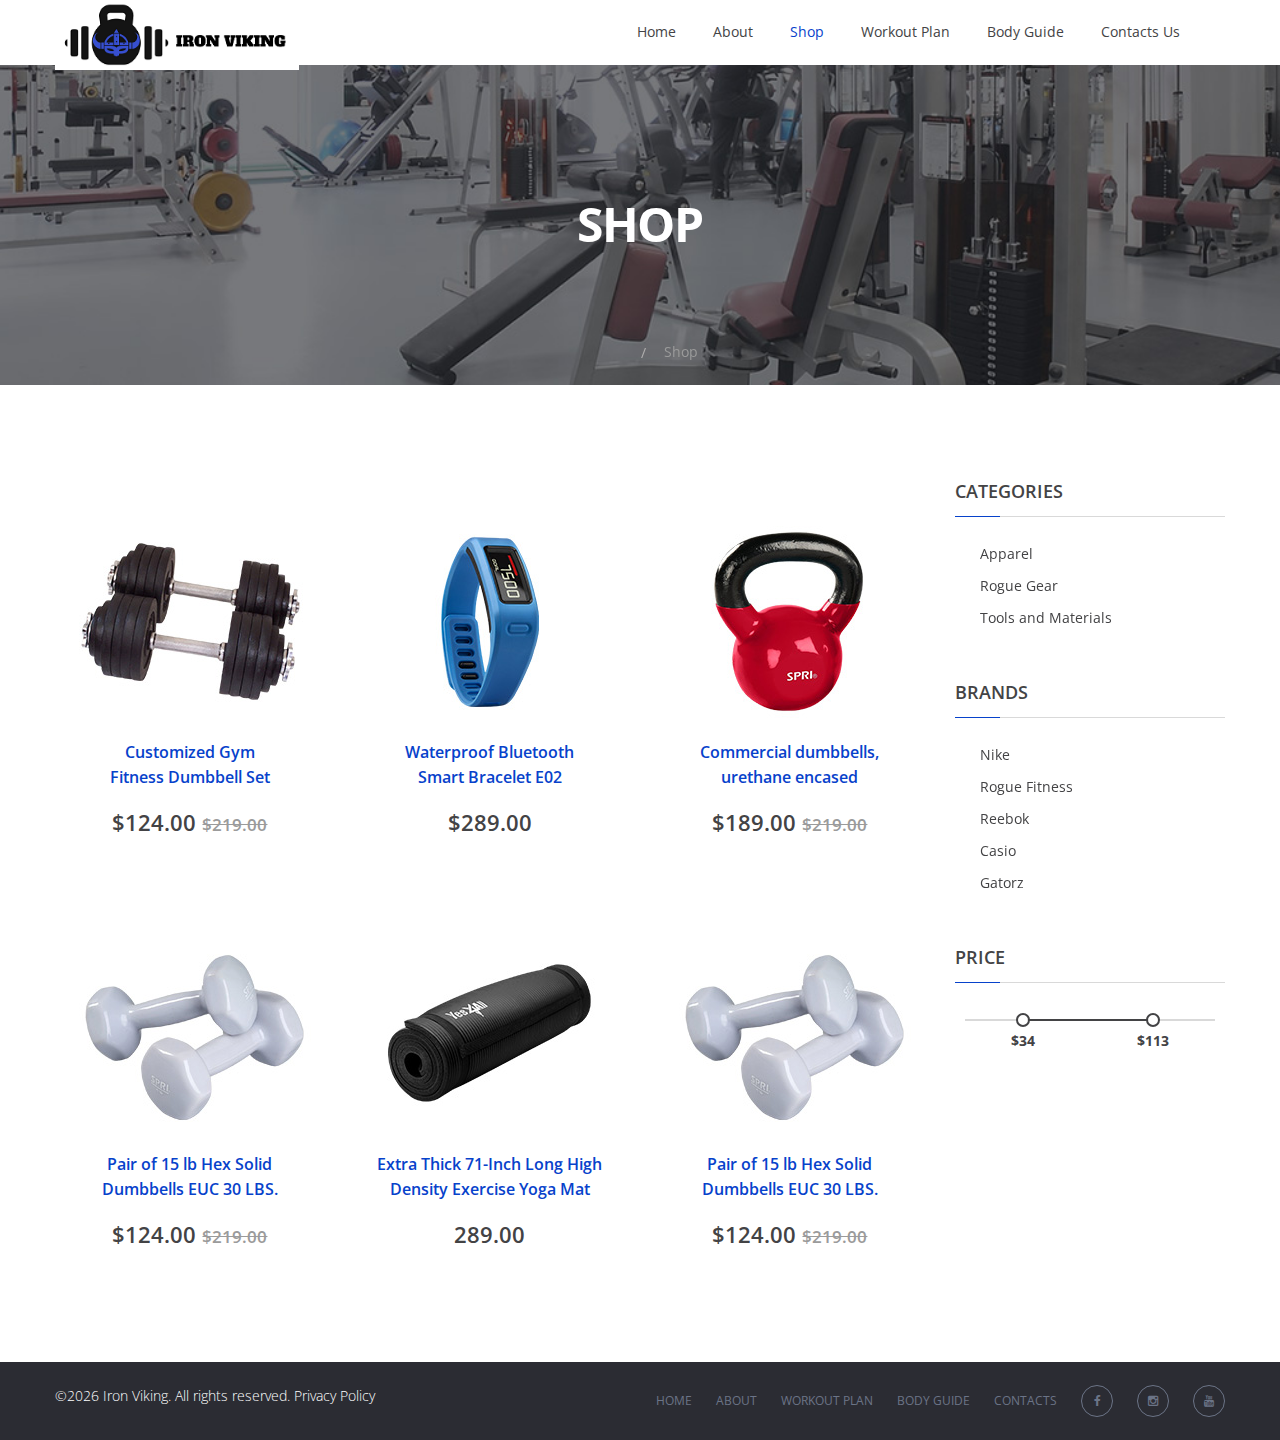
<file: women.html>
<!DOCTYPE html>
<html lang="en" class="wide wow-animation">

<head>
    <!-- Site Title-->
    <title>Iron Viking</title>

    <meta name="viewport" content="width=device-width, height=device-height, initial-scale=1.0, maximum-scale=1.0, user-scalable=0">
    <meta http-equiv="X-UA-Compatible" content="IE=edge">
    <meta charset="utf-8">

    <!-- Stylesheets-->
    <link rel="stylesheet" type="text/css" href="http://fonts.googleapis.com/css?family=Open+Sans:400,400italic,700,600,800,300,700italic,800italic%7CRoboto:300,400,700">
    <link rel="stylesheet" href="css/style.css">
		<!--[if lt IE 10]>
    <div style="background: #212121; padding: 10px 0; box-shadow: 3px 3px 5px 0 rgba(0,0,0,.3); clear: both; text-align:center; position: relative; z-index:1;"><a href="http://windows.microsoft.com/en-US/internet-explorer/"><img src="images/ie8-panel/warning_bar_0000_us.jpg" border="0" height="42" width="820" alt="You are using an outdated browser. For a faster, safer browsing experience, upgrade for free today."></a></div>
    <script src="js/html5shiv.min.js"></script>
		<![endif]-->


  </head>
  <body>
    <!-- Page-->
    <div class="page text-center">
      <!-- Page Header-->
      <header class="page-header">
        <!-- TX Navbar-->
        <div class="tx-navbar-wrap">
          <nav data-layout="tx-navbar-fixed" data-sm-layout="tx-navbar-fixed" data-md-layout="tx-navbar-fullwidth" data-md-device-layout="tx-navbar-fixed" data-lg-layout="tx-navbar-static" data-lg-device-layout="tx-navbar-fixed" data-sm-stick-up-offset="30px" data-lg-stick-up-offset="30px" class="tx-navbar">
            <!-- TX Navbar Top Panel-->
            <div data-tx-navbar-toggle=".tx-navbar-top-panel" class="tx-navbar-collapse-toggle"></div>

            <div class="tx-navbar-inner">
              <!-- TX Navbar Panel-->
              <div class="tx-navbar-panel">
                <!-- TX Navbar Toggle-->
                <button data-tx-navbar-toggle=".tx-navbar-nav-wrap" class="tx-navbar-toggle"><span></span></button>
                <!-- TX Navbar Brand-->
                <div class="tx-navbar-brand"><a href="index.html" class="reveal-inline-block"><img src="images/logo.png" height="70px" alt=""></a></div>
              </div>
              <div class="tx-navbar-nav-wrap">
                <!-- TX Navbar Nav-->
                <ul class="tx-navbar-nav">
                  <li ><a href="index.html">Home</a></li>



                  <li><a href="about.html">About</a></li>
                       <li class="active"><a href="#">Shop</a>
                    <!-- TX Navbar Dropdown-->
                    <ul class="tx-navbar-dropdown">
                     <li><a href="women.html">Women</a></li>
                      <li><a href="men.html">Men</a></li>
                    </ul>
                  </li>

				    <li><a href="workoutplan.html">Workout Plan</a></li>
				    <li><a href="bodyguide.html">Body Guide</a></li>

                  <li><a href="contacts.html">Contacts Us</a></li>
                 <!--  <li class="veil tx-navbar-fixed--visible"><a href="shop.html">Cart</a></li> -->
                </ul>
              </div>

            </div>
          </nav>
        </div>
        <!-- Swiper-->

      </header>
      <!-- Page Content-->
      <main class="page-content">
         <section class="tx-parallax context-dark">
          <div data-speed="0.2" data-type="media" data-url="images/header-bg-02.jpg" class="tx-parallax-layer"></div>
          <div data-speed="0" data-type="html" class="tx-parallax-layer">
            <div class="shell section-42 section-lg-70">
              <h2><span class="big">Shop</span></h2>
            </div>
          </div>
        </section>
        <section>
          <ol class="breadcrumb-custom">
            <li><a href="index.html">Home</a></li>
            <li class="active">Shop</li>
          </ol>
        </section>
        <section class="section-70 section-md-100">
          <div class="shell">
            <div class="range">
              <div class="cell-md-9">

                <div class="range">
                  <div class="cell-xs-6 cell-sm-6 cell-lg-4">
                    <!-- Product-->
                    <div class="product product-grid">
                      <!-- Product Image-->
                      <div class="product-image"><img src="images/shop-01.jpg" alt="Ut vix agam 1" class="img-responsive product-image-area img-rounded"></div>


                      <!-- Product Title-->
                      <h5 class="product-title"><a href="#">Customized Gym <br class="veil reveal-md-block">Fitness Dumbbell Set</a></h5>
                      <!-- Product price-->
                      <div class="product-price text-bold"><span>$124.00 </span><span class="small text-strike">$219.00</span></div>
                      <div class="product-block-hover">
                        <!-- Product Add To cart--><a href="checkout.html" class="btn btn-xs btn-primary btn-circle btn-icon btn-icon-left product-btn"><span class="icon mdi mdi-cart"></span><span class="btn-text">Add to Cart</span></a>
                      </div>
                    </div>
                  </div>
                  <div class="cell-xs-6 cell-sm-6 cell-lg-4 offset-top-40 offset-xs-top-0">
                    <!-- Product-->
                    <div class="product product-grid">
                      <!-- Product Image-->
                      <div class="product-image"><img src="images/shop-02.jpg" alt="Ut vix agam 1" class="img-responsive product-image-area img-rounded"></div>
                     <!-- Product Title-->
                      <h5 class="product-title"><a href="#">Waterproof Bluetooth <br class="veil reveal-md-block">Smart Bracelet E02</a></h5>
                      <!-- Product price-->
                      <div class="product-price text-bold"><span>$289.00</span></div>
                      <div class="product-block-hover">
                        <!-- Product Add To cart--><a href="checkout.html" class="btn btn-xs btn-primary btn-circle btn-icon btn-icon-left product-btn"><span class="icon mdi mdi-cart"></span><span class="btn-text">Add to Cart</span></a>
                      </div>
                    </div>
                  </div>
                  <div class="cell-xs-6 cell-sm-6 cell-lg-4 offset-top-40 offset-lg-top-0">
                    <!-- Product-->
                    <div class="product product-grid">
                      <!-- Product Image-->
                      <div class="product-image"><img src="images/shop-03.jpg" alt="Ut vix agam 1" class="img-responsive product-image-area img-rounded"></div>

				   <!-- Product Title-->
                      <h5 class="product-title"><a href="#">
                          Commercial dumbbells,
                          <br class="veil reveal-md-block">
                          urethane encased</a></h5>
                      <!-- Product price-->
                      <div class="product-price text-bold"><span>$189.00 </span><span class="small text-strike">$219.00</span></div>
                      <div class="product-block-hover">
                        <!-- Product Add To cart--><a href="checkout.html" class="btn btn-xs btn-primary btn-circle btn-icon btn-icon-left product-btn"><span class="icon mdi mdi-cart"></span><span class="btn-text">Add to Cart</span></a>
                      </div>
                    </div>
                  </div>
                  <div class="cell-xs-6 cell-sm-6 cell-lg-4 offset-top-40 offset-xs-top-40">
                    <!-- Product-->
                    <div class="product product-grid">
                      <!-- Product Image-->
                      <div class="product-image"><img src="images/shop-04.jpg" alt="Ut vix agam 1" class="img-responsive product-image-area img-rounded"></div>

				  <!-- Product Title-->
                      <h5 class="product-title"><a href="#">
                          Pair of 15 lb Hex Solid
                          <br class="veil reveal-md-block">
                          Dumbbells EUC 30 LBS.</a></h5>
                      <!-- Product price-->
                      <div class="product-price text-bold"><span>$124.00 </span><span class="small text-strike">$219.00</span></div>
                      <div class="product-block-hover">
                        <!-- Product Add To cart--><a href="checkout.html" class="btn btn-xs btn-primary btn-circle btn-icon btn-icon-left product-btn"><span class="icon mdi mdi-cart"></span><span class="btn-text">Add to Cart</span></a>
                      </div>
                    </div>
                  </div>
                  <div class="cell-xs-6 cell-sm-6 cell-lg-4 offset-top-40 offset-xs-top-40">
                    <!-- Product-->
                    <div class="product product-grid">
                      <!-- Product Image-->
                      <div class="product-image"><img src="images/shop-05.jpg" alt="Ut vix agam 1" class="img-responsive product-image-area img-rounded"></div>

					<!-- Product Title-->
                      <h5 class="product-title"><a href="#">Extra Thick 71-Inch Long High Density Exercise Yoga Mat</a></h5>
                      <!-- Product price-->
                      <div class="product-price text-bold"><span>289.00</span></div>
                      <div class="product-block-hover">
                        <!-- Product Add To cart--><a href="checkout.html" class="btn btn-xs btn-primary btn-circle btn-icon btn-icon-left product-btn"><span class="icon mdi mdi-cart"></span><span class="btn-text">Add to Cart</span></a>
                      </div>
                    </div>
                  </div>
                  <div class="cell-xs-6 cell-sm-6 cell-lg-4 offset-top-40 offset-xs-top-40">
                    <!-- Product-->
                  <div class="product product-grid">
                      <!-- Product Image-->
                      <div class="product-image"><img src="images/shop-04.jpg" alt="Ut vix agam 1" class="img-responsive product-image-area img-rounded"></div>

				  <!-- Product Title-->
                      <h5 class="product-title"><a href="#">
                          Pair of 15 lb Hex Solid
                          <br class="veil reveal-md-block">
                          Dumbbells EUC 30 LBS.</a></h5>
                      <!-- Product price-->
                      <div class="product-price text-bold"><span>$124.00 </span><span class="small text-strike">$219.00</span></div>
                      <div class="product-block-hover">
                        <!-- Product Add To cart--><a href="checkout.html" class="btn btn-xs btn-primary btn-circle btn-icon btn-icon-left product-btn"><span class="icon mdi mdi-cart"></span><span class="btn-text">Add to Cart</span></a>
                      </div>
                    </div>
                  </div>
                </div>

              </div>
              <div class="cell-md-3 text-left offset-top-50 offset-md-top-0">
                <div class="range">
                  <div class="cell-md-12 cell-xs-6">
                    <h5 class="text-sbold">categories</h5>
                    <div class="text-subline"></div>



                    <div class="checkbox">
                      <label class="text-base">
                      <span class="label-text">Apparel </span>
                      </label>
                    </div>
                    <div class="checkbox">
                      <label class="text-base">
                    <span class="label-text">Rogue Gear </span>
                      </label>
                    </div>
                    <div class="checkbox">
                      <label class="text-base">
                       <span class="label-text">Tools and Materials </span>
                      </label>
                    </div>
                  </div>
                  <div class="cell-md-12 cell-xs-6 offset-top-50 offset-xs-top-0 offset-md-top-50">
                    <h5 class="text-sbold">brands</h5>
                    <div class="text-subline"></div>
                    <div class="checkbox">
                      <label class="text-base">
            <span class="label-text">Nike </span>
                      </label>
                    </div>
                    <div class="checkbox">
                      <label class="text-base">
                        <span class="label-text">Rogue Fitness </span>
                      </label>
                    </div>
                    <div class="checkbox">
                      <label class="text-base">
                       <span class="label-text">Reebok </span>
                      </label>
                    </div>
                    <div class="checkbox">
                      <label class="text-base">
                       <span class="label-text">Casio </span>
                      </label>
                    </div>
                    <div class="checkbox">
                      <label class="text-base">
                        <span class="label-text">Gatorz </span>
                      </label>
                    </div>
                  </div>
                  <div class="cell-md-12 offset-top-50">
                    <h5 class="text-sbold">Price</h5>
                    <div class="text-subline"></div>
                    <div class="tx-range-container">
                      <div data-min="0" data-max="150" data-start="[34, 113]" data-step="1" data-tooltip="false" data-min-diff="30" class="tx-range"></div>
                      <div class="tx-range-input-container offset-top-20 range-justify reveal-flex range-middle"></div>
                    </div>
                  </div>
                </div>
              </div>
            </div>
          </div>
        </section>





      </main>
      <!-- Page Footer-->
      <footer class="page-footer context-dark">
        <!-- TX Parallax-->


        <section class="bg-gray-darker section-23">
          <div class="shell">
            <div class="range range-sm-justify">
              <div class="cell-md-7 cell-md-push-1 text-md-right">
                <ul class="nav">
                  <li><a href="index.html">Home</a></li>
                  <li><a href="about.html">About</a></li>
                  <li><a href="workoutplan.html">Workout Plan</a></li>
                  <li><a href="bodyguide.html">Body Guide</a></li>
                  <li><a href="contacts.html">Contacts </a></li>
                  <li><a href="https://www.facebook.com/ironvikingapparel/?modal=admin_todo_tour" class="icon icon-circle icon-white icon-border icon-xxs fa-facebook"></a></li>
                  <li><a href="https://www.instagram.com/ironvikingceo/?hl=en" class="icon icon-circle icon-white icon-border icon-xxs fa-instagram"></a></li>
                  <li><a href="https://www.youtube.com/channel/UCTmHUwIkQoQSxRINs6waVog" class="icon icon-circle icon-white icon-border icon-xxs fa-youtube"></a></li>
               </ul>
             </div>
             <div class="cell-md-5 offset-top-25 offset-md-top-0 text-md-left">
               <p class="text-light">&copy;<span id="copyright-year"></span> Iron Viking. All rights reserved. <a href="#" class="text-white">Privacy Policy</a></p>        
             </div>
            </div>
          </div>
        </section>
      </footer>
    </div>

    <!-- Java script-->
	<script src="js/jquery-3.1.1.min.js"></script>
	<script src="js/jquery-migrate-3.0.0.min.js"></script>
	<script src="js/tether/tether.js"></script>
	<script src="js/tether/tether.min.js"></script>
    <script src="js/core.min.js"></script>
    <script src="js/core.min.js"></script>
    <script src="js/script.js"></script>

  </body>

</html>
</file>
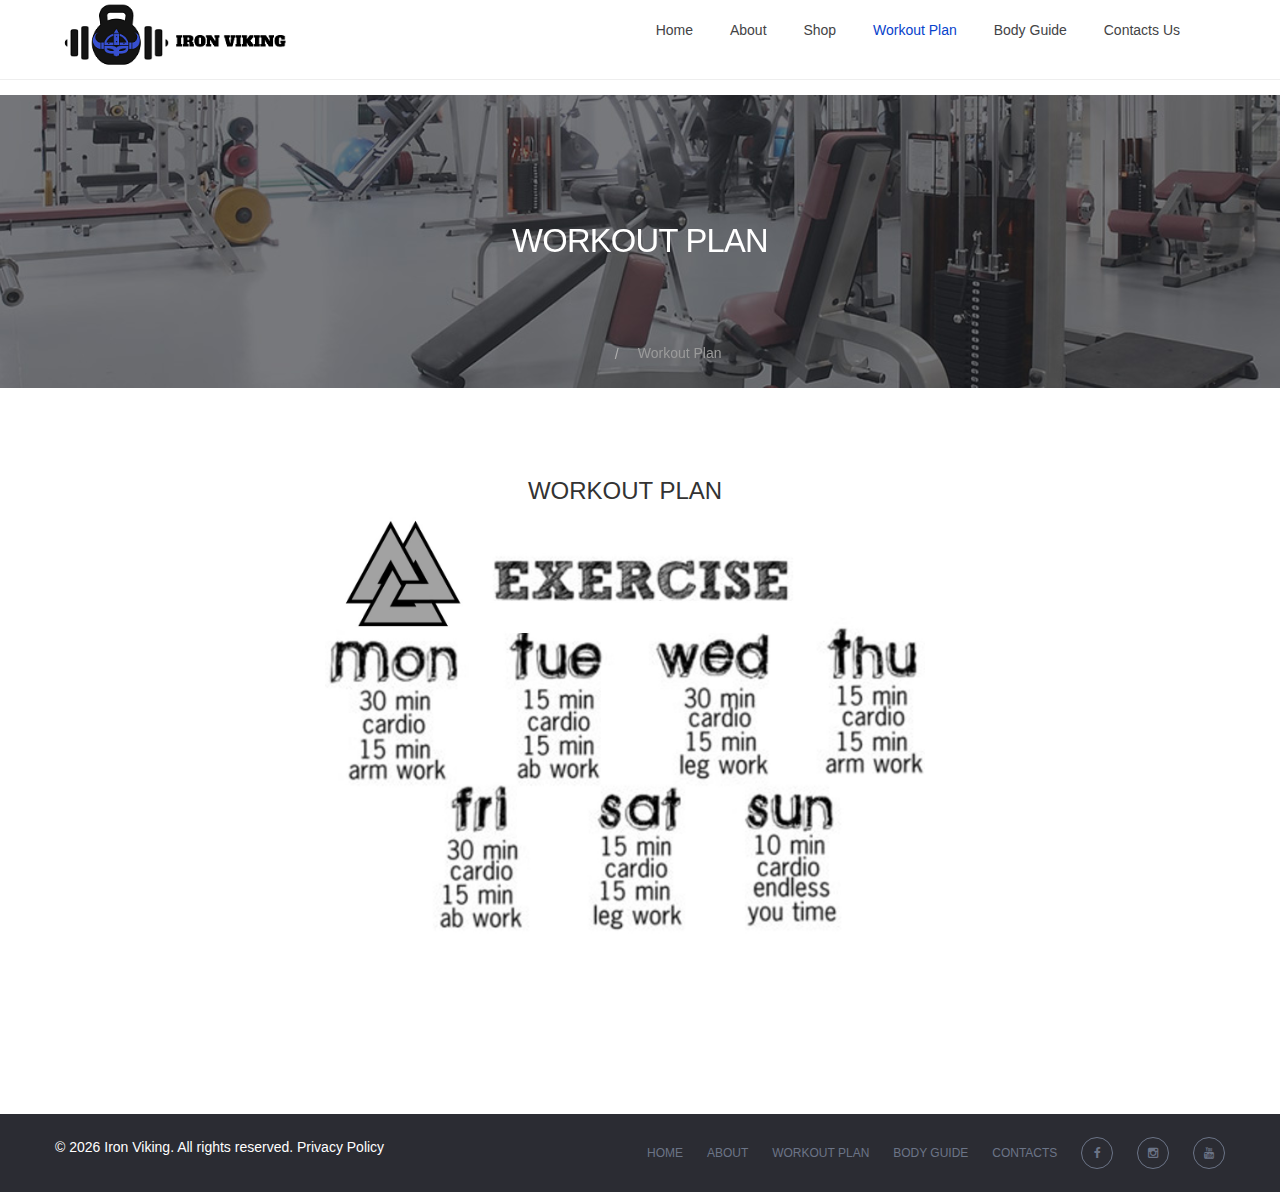
<file: workoutplan.html>
<!DOCTYPE html>
<html lang="en" class="wide wow-animation">

<head>
    <!-- Site Title-->
    <title>Iron Viking -Workout Plan</title>
    <meta name="format-detection" content="telephone=no">
    <meta name="viewport" content="width=device-width, height=device-height, initial-scale=1.0, maximum-scale=1.0, user-scalable=0">
    <meta http-equiv="X-UA-Compatible" content="IE=edge">
    <meta charset="utf-8">

    <!-- Stylesheets-->
    <link rel="stylesheet" type="text/css" href="http://fonts.googleapis.com/css?family=Open+Sans:400,400italic,700,600,800,300,700italic,800italic%7CRoboto:300,400,700">
    <link rel="stylesheet" href="css/style.css">
	<link href="css/bootstrap.css" rel="stylesheet">
		<!--[if lt IE 10]>
    <div style="background: #212121; padding: 10px 0; box-shadow: 3px 3px 5px 0 rgba(0,0,0,.3); clear: both; text-align:center; position: relative; z-index:1;"><a href="http://windows.microsoft.com/en-US/internet-explorer/"><img src="images/ie8-panel/warning_bar_0000_us.jpg" border="0" height="42" width="820" alt="You are using an outdated browser. For a faster, safer browsing experience, upgrade for free today."></a></div>
    <script src="js/html5shiv.min.js"></script>
		<![endif]-->


  </head>
  <body>
    <!-- Page-->
    <div class="page text-center">
      <!-- Page Header-->
      <header class="page-header">
        <!-- TX Navbar-->
        <div class="tx-navbar-wrap">
          <nav data-layout="tx-navbar-fixed" data-sm-layout="tx-navbar-fixed" data-md-layout="tx-navbar-fullwidth" data-md-device-layout="tx-navbar-fixed" data-lg-layout="tx-navbar-static" data-lg-device-layout="tx-navbar-fixed" data-sm-stick-up-offset="30px" data-lg-stick-up-offset="30px" class="tx-navbar">
            <!-- TX Navbar Top Panel-->
            <div data-tx-navbar-toggle=".tx-navbar-top-panel" class="tx-navbar-collapse-toggle"></div>

            <div class="tx-navbar-inner">
              <!-- TX Navbar Panel-->
              <div class="tx-navbar-panel">
                <!-- TX Navbar Toggle-->
                <button data-tx-navbar-toggle=".tx-navbar-nav-wrap" class="tx-navbar-toggle"><span></span></button>
                <!-- TX Navbar Brand-->
                <div class="tx-navbar-brand"><a href="index.html" class="reveal-inline-block"><img src="images/logo.png" height="70px" alt=""></a></div>
              </div>
              <div class="tx-navbar-nav-wrap">
                <!-- TX Navbar Nav-->
                <ul class="tx-navbar-nav">
                  <li ><a href="index.html">Home</a></li>



                  <li ><a href="about.html">About</a></li>
                  <li><a href="#">Shop</a>
                    <!-- TX Navbar Dropdown-->


                    <ul class="tx-navbar-dropdown">
                     <li><a href="women.html">Women</a></li>
                      <li><a href="men.html">Men</a></li>
                    </ul>
                  </li>

				    <li class="active"><a href="workoutplan.html">Workout Plan</a></li>
				    <li ><a href="bodyguide.html">Body Guide</a></li>

                  <li><a href="contacts.html">Contacts Us</a></li>
                 <!--  <li class="veil tx-navbar-fixed--visible"><a href="shop.html">Cart</a></li> -->
                </ul>
              </div>

            </div>
          </nav>
        </div>
        <!-- Swiper-->

      </header>
      <!-- Page Content-->
      <main class="page-content">
        <section class="tx-parallax context-dark">
          <div data-speed="0.2" data-type="media" data-url="images/header-bg-02.jpg" class="tx-parallax-layer"></div>
          <div data-speed="0" data-type="html" class="tx-parallax-layer">
            <div class="shell section-42 section-lg-70">
              <h2><span class="big">Workout Plan</span></h2>
            </div>
          </div>
        </section>
        <section>
          <ol class="breadcrumb-custom">
            <li><a href="index.html">Home</a></li>
            <li class="active">Workout Plan </li>
          </ol>
        </section>
        <section class="section-70 section-md-100">
          <div class="shell">
            <div class="range range-xs-justify text-md-left">

              <div class="cell-md-12 offset-top-25 offset-md-top-0">
                <div class="offset-md-left--30 text-center">
                  <h3>Workout Plan</h3>
                   <div class="cell-md-6">
                     <img class="image1" src="img/Simpleguide.jpg" alt="Workout Plan" width="600px" height="500px">
					 </div>




                </div>
              </div>
            </div>
          </div>
        </section>
        <!-- TX Parallax-->






      </main>
      <!-- Page Footer-->
      <footer class="page-footer context-dark">
        <!-- TX Parallax-->


        <section class="bg-gray-darker section-23">
          <div class="shell">
            <div class="range range-sm-justify">
              <div class="cell-md-7 cell-md-push-1 text-md-right">
                <ul class="nav">
                  <li><a href="index.html">Home</a></li>
                  <li><a href="about.html">About</a></li>
                  <li><a href="workoutplan.html">Workout Plan</a></li>
                  <li><a href="bodyguide.html">Body Guide</a></li>
                  <li><a href="contacts.html">Contacts </a></li>
                  <li><a href="https://www.facebook.com/ironvikingapparel/?modal=admin_todo_tour" class="icon icon-circle icon-white icon-border icon-xxs fa-facebook"></a></li>
                  <li><a href="https://www.instagram.com/ironvikingceo/?hl=en" class="icon icon-circle icon-white icon-border icon-xxs fa-instagram"></a></li>
                  <li><a href="https://www.youtube.com/channel/UCTmHUwIkQoQSxRINs6waVog" class="icon icon-circle icon-white icon-border icon-xxs fa-youtube"></a></li>
               </ul>
             </div>
             <div class="cell-md-5 offset-top-25 offset-md-top-0 text-md-left">
               <p class="text-light">&copy; <span id="copyright-year"></span> Iron Viking. All rights reserved. <a href="#" class="text-white">Privacy Policy</a></p>        
             </div>
            </div>
          </div>
        </section>
      </footer>
    </div>

    <!-- Java script-->
	<script src="js/jquery-3.1.1.min.js"></script>
	<script src="js/jquery-migrate-3.0.0.min.js"></script>

    <script src="js/core.min.js"></script>
    <script src="js/script.js"></script>

  </body>

</html>
</file>
